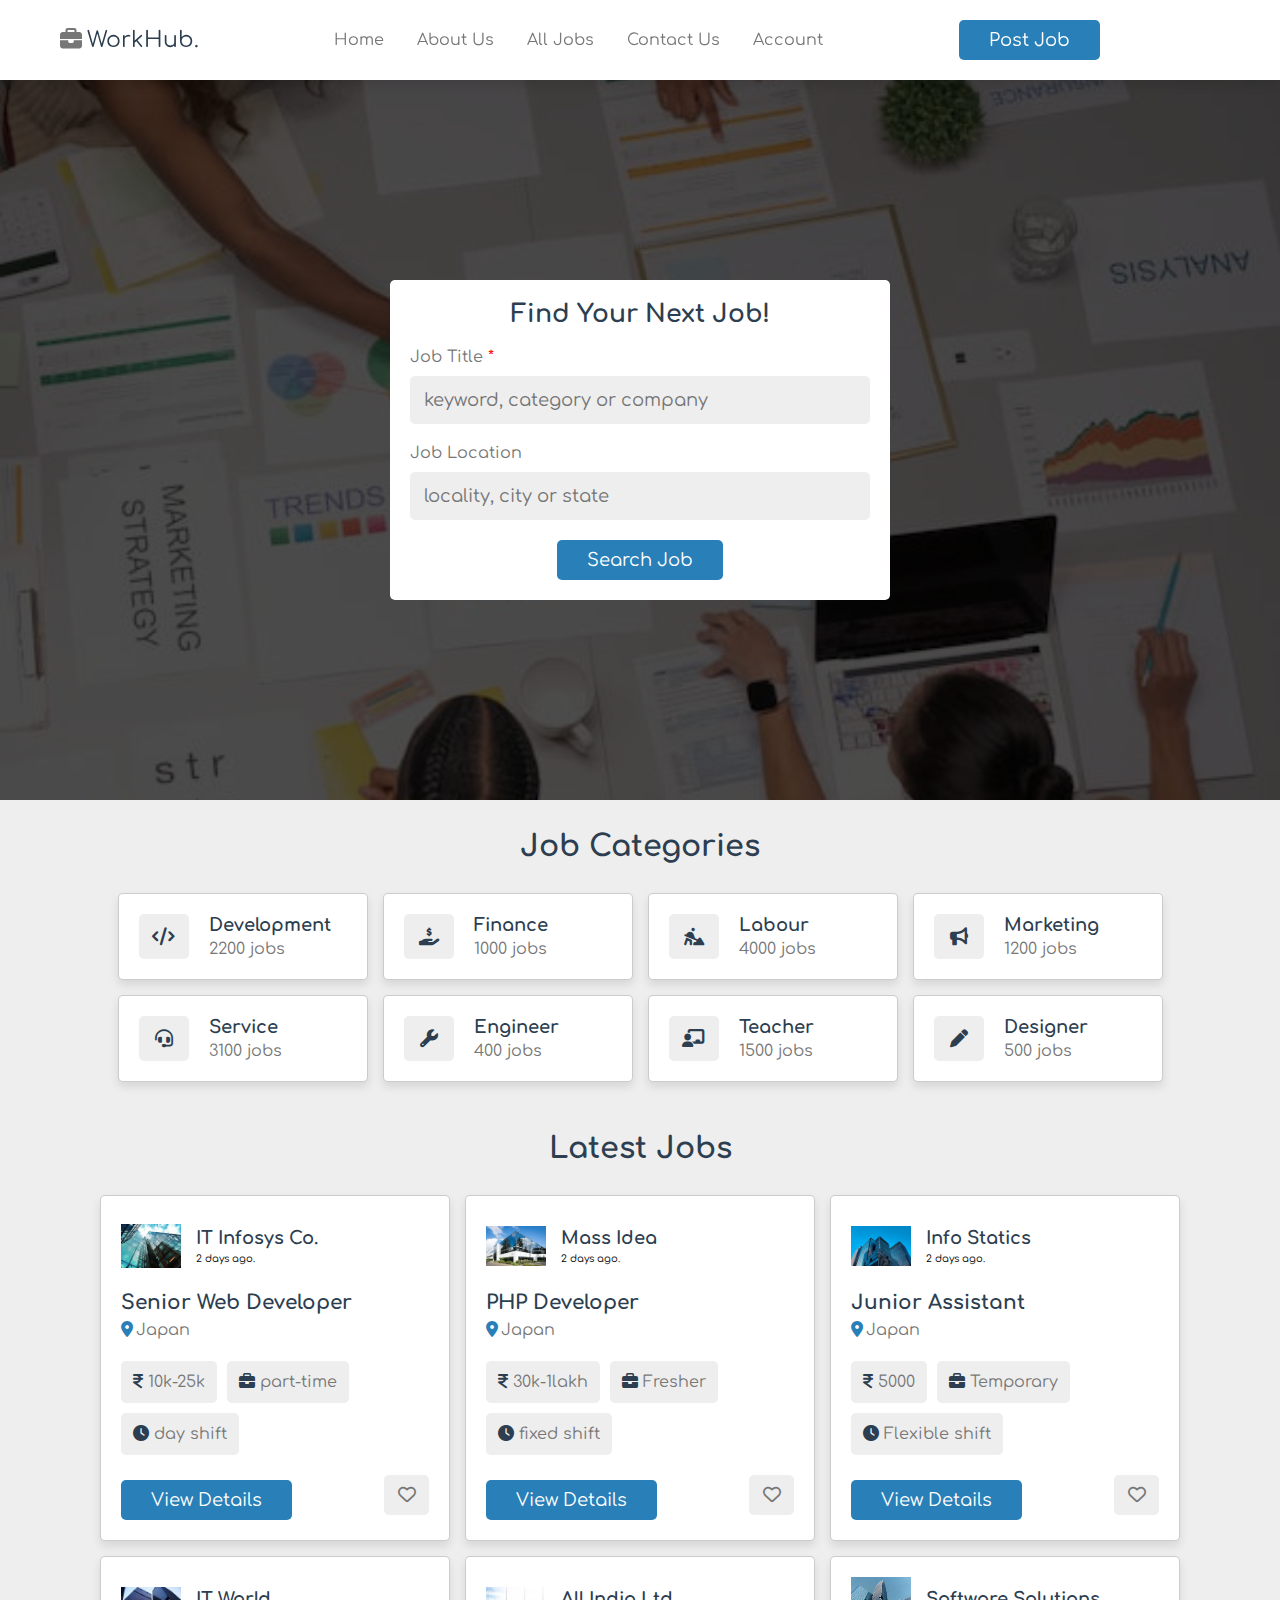
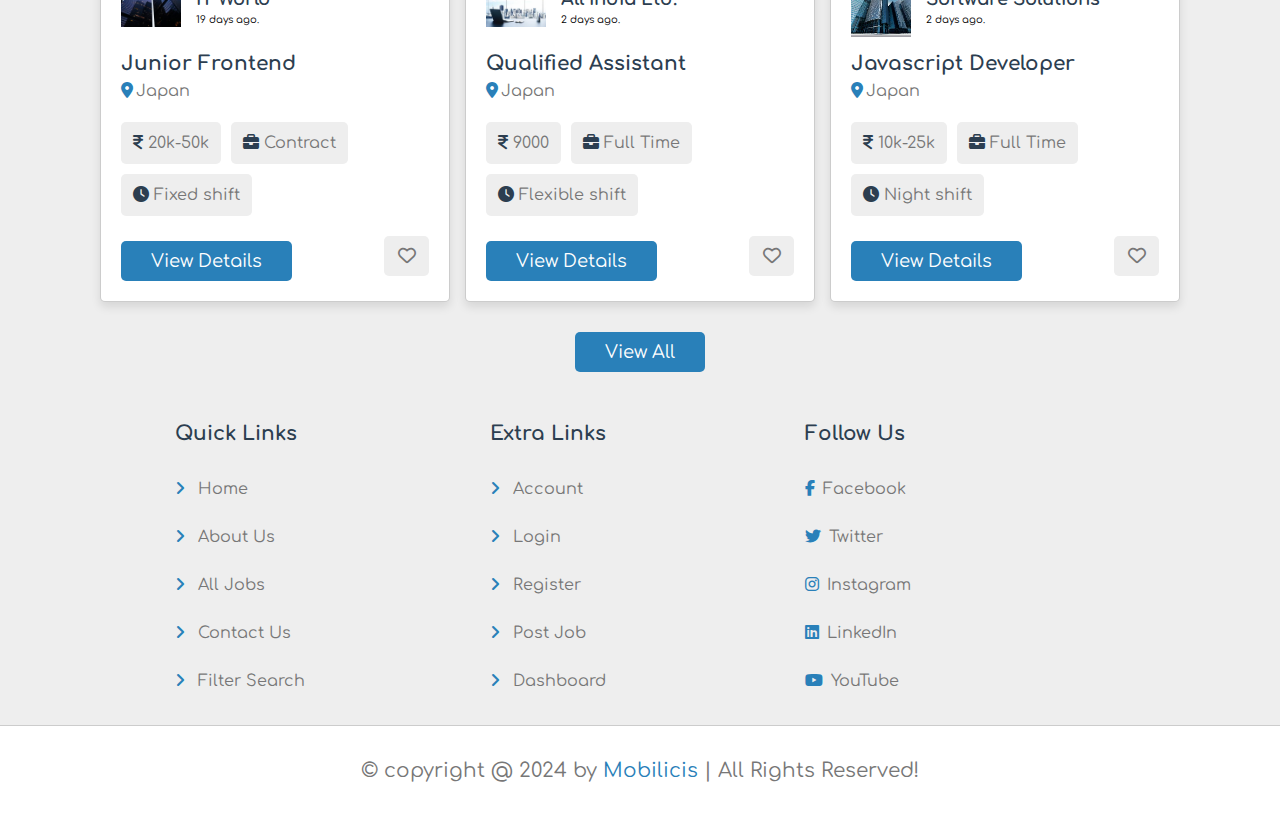
<file: index.html>
<!DOCTYPE html>
<html lang="en">
    <head>
        <meta charset="utf-8">
        <meta http-equiv="X-UA-Compatible" content="IE-edge">
        <meta name="viewport" content="width=device-width, initial-scale=1.0">
        <title>Work Opportunities in Japan-Home</title>

        <!--CSS file link-->
        <link rel="stylesheet" href="css/style.css">
    </head>
    <body>
<!--header section start-->
<header class="header">
<section class="flex">
    <div id="menu-btn" class="fas fa-bars-staggered"></div>
    <a href="home.html" class="logo"><i class="fas fa-briefcase"></i>WorkHub.</a>
    <nav class="navbar">
        <a href="index.html">Home</a>
        <a href="about.html">About Us</a>
        <a href="jobs.html">All Jobs</a>
        <a href="contact.html">Contact Us</a>
        <a href="login.html">Account</a>
    </nav>
    <a href="#" class="btn" style="margin-top:0;">Post Job</a>

    <div id="google_translate_element"></div>
        
</div>
</section>



</header>
<!--header section end-->

<!--Main Section start-->
<div class="main-container">
<section class="main">
    <form action="" method="post">
        <h3>Find Your Next Job!</h3>
        <p>Job Title<span> *</span></p> 
        <input type="text" name="title" placeholder="keyword, category or company" maxlength="20" class="input" required>
        <p>Job Location</p> 
        <input type="text" name="location" placeholder="locality, city or state" maxlength="20" class="input" required>
        <input type="submit" value="Search Job" name="search" class="btn">
    </form>

</section>
</div>


<!--Main section end-->
<!--Category Section start-->
<section class="category">
  <h1 class="heading">Job Categories</h1>  
  <div class="box-container">

      <a href="#" class="box">
          <i class="fas fa-code"></i>
          <div>
              <h3>Development</h3>
              <span>2200 jobs</span>
          </div>
      </a>
      

      <a href="#" class="box">
        <i class="fas fa-hand-holding-dollar"></i>
        <div>
            <h3>Finance</h3>
            <span>1000 jobs</span>
        </div>
    </a>

    <a href="#" class="box">
        <i class="fas fa-person-digging"></i>
        <div>
            <h3>Labour</h3>
            <span>4000 jobs</span>
        </div>
    </a>

    <a href="#" class="box">
        <i class="fas fa-bullhorn"></i>
        <div>
            <h3>Marketing</h3>
            <span>1200 jobs</span>
        </div>
    </a>

    <a href="#" class="box">
        <i class="fas fa-headset"></i>
        <div>
            <h3>Service</h3>
            <span>3100 jobs</span>
        </div>
    </a>

    <a href="#" class="box">
        <i class="fas fa-wrench"></i>
        <div>
            <h3>Engineer</h3>
            <span>400 jobs</span>
        </div>
    </a>

    <a href="#" class="box">
        <i class="fas fa-chalkboard-user"></i>
        <div>
            <h3>Teacher</h3>
            <span>1500 jobs</span>
        </div>
    </a>

    <a href="#" class="box">
        <i class="fas fa-pen"></i>
        <div>
            <h3>Designer</h3>
            <span>500 jobs</span>
        </div>
    </a>
      </div>
      </section>
<!--Category Section end-->

<!--Job Section start-->
<section class="jobs-container">
    <h1 class="heading">Latest Jobs</h1>
    <div class="box-container">
        <div class="box">
            <div class="company">
                <img src="images/1.jpg" alt="">
                <div>
                    <h3>IT Infosys co.</h3>
                    <span>2 days ago.</span>
                </div>
            </div>
            <h3 class="job-title">Senior Web Developer</h3>
            <p class="location"><i class="fas fa-map-marker-alt"></i><span>Japan</span></p>
            <div class="tags">
                <p><i class="fas fa-indian-rupee-sign"></i><span>10k-25k</span></p>
                <p><i class="fas fa-briefcase"></i><span>part-time</span></p>
                <p><i class="fas fa-clock"></i><span>day shift</span></p>
            </div>
            <div class="flex-btn">
            <a href="view_job.html" class="btn">View Details</a>
            <button type="submit" class="far fa-heart" name="save"></button>
            </div>
        </div>

        <div class="box">
            <div class="company">
                <img src="images/2.jpg" alt="">
                <div>
                    <h3>Mass Idea</h3>
                    <span>2 days ago.</span>
                </div>
            </div>
            <h3 class="job-title">PHP Developer</h3>
            <p class="location"><i class="fas fa-map-marker-alt"></i><span>Japan</span></p>
            <div class="tags">
                <p><i class="fas fa-indian-rupee-sign"></i><span>30k-1lakh</span></p>
                <p><i class="fas fa-briefcase"></i><span>Fresher</span></p>
                <p><i class="fas fa-clock"></i><span>fixed shift</span></p>
            </div>
            <div class="flex-btn">
            <a href="view_job.html" class="btn">View Details</a>
            <button type="submit" class="far fa-heart" name="save"></button>
            </div>
        </div>

        <div class="box">
            <div class="company">
                <img src="images/3.jpg" alt="">
                <div>
                    <h3>Info statics</h3>
                    <span>2 days ago.</span>
                </div>
            </div>
            <h3 class="job-title">Junior Assistant</h3>
            <p class="location"><i class="fas fa-map-marker-alt"></i><span>Japan</span></p>
            <div class="tags">
                <p><i class="fas fa-indian-rupee-sign"></i><span>5000</span></p>
                <p><i class="fas fa-briefcase"></i><span>Temporary</span></p>
                <p><i class="fas fa-clock"></i><span>Flexible shift</span></p>
            </div>
            <div class="flex-btn">
            <a href="view_job.html" class="btn">View Details</a>
            <button type="submit" class="far fa-heart" name="save"></button>
            </div>
        </div>

        <div class="box">
            <div class="company">
                <img src="images/4.jpg" alt="">
                <div>
                    <h3>IT World</h3>
                    <span>19 days ago.</span>
                </div>
            </div>
            <h3 class="job-title">Junior Frontend</h3>
            <p class="location"><i class="fas fa-map-marker-alt"></i><span>Japan</span></p>
            <div class="tags">
                <p><i class="fas fa-indian-rupee-sign"></i><span>20k-50k</span></p>
                <p><i class="fas fa-briefcase"></i><span>Contract</span></p>
                <p><i class="fas fa-clock"></i><span>Fixed shift</span></p>
            </div>
            <div class="flex-btn">
            <a href="view_job.html" class="btn">View Details</a>
            <button type="submit" class="far fa-heart" name="save"></button>
            </div>
        </div>

        <div class="box">
            <div class="company">
                <img src="images/5.jpg" alt="">
                <div>
                    <h3>All India ltd.</h3>
                    <span>2 days ago.</span>
                </div>
            </div>
            <h3 class="job-title">Qualified Assistant</h3>
            <p class="location"><i class="fas fa-map-marker-alt"></i><span>Japan</span></p>
            <div class="tags">
                <p><i class="fas fa-indian-rupee-sign"></i><span>9000</span></p>
                <p><i class="fas fa-briefcase"></i><span>Full Time</span></p>
                <p><i class="fas fa-clock"></i><span>Flexible shift</span></p>
            </div>
            <div class="flex-btn">
            <a href="view_job.html" class="btn">View Details</a>
            <button type="submit" class="far fa-heart" name="save"></button>
            </div>
        </div>

        <div class="box">
            <div class="company">
                <img src="images/6.jpg" alt="">
                <div>
                    <h3>Software Solutions</h3>
                    <span>2 days ago.</span>
                </div>
            </div>
            <h3 class="job-title">Javascript Developer</h3>
            <p class="location"><i class="fas fa-map-marker-alt"></i><span>Japan</span></p>
            <div class="tags">
                <p><i class="fas fa-indian-rupee-sign"></i><span>10k-25k</span></p>
                <p><i class="fas fa-briefcase"></i><span>Full Time</span></p>
                <p><i class="fas fa-clock"></i><span>Night shift</span></p>
            </div>
            <div class="flex-btn">
            <a href="view_job.html" class="btn">View Details</a>
            <button type="submit" class="far fa-heart" name="save"></button>
            </div>
        </div>

       
    </div>
    <div style="text-align: center;margin-top: 2rem;">
        <a href="jobs.html" class="btn">View All</a>
    
    </div>
</section>
<!--Job Section end-->

<!--Footer section start-->
<footer class="footer">
<section class="grid">
    <div class="box">
        <h3>Quick Links</h3>
        <a href="index.html"><i class="fas fa-angle-right"></i> Home</a>
        <a href="about.html"><i class="fas fa-angle-right"></i> About Us</a>
        <a href="job.html"><i class="fas fa-angle-right"></i> All Jobs</a>
        <a href="contact.html"><i class="fas fa-angle-right"></i> Contact Us</a>
        <a href="#"><i class="fas fa-angle-right"></i> Filter Search</a>
    </div>

    <div class="box">
        <h3>Extra Links</h3>
        <a href="#"><i class="fas fa-angle-right"></i> Account</a>
        <a href="login.html"><i class="fas fa-angle-right"></i> Login</a>
        <a href="register.html"><i class="fas fa-angle-right"></i> Register</a>
        <a href="#"><i class="fas fa-angle-right"></i> Post Job</a>
        <a href="#"><i class="fas fa-angle-right"></i> Dashboard</a>
    </div>

    <div class="box">
        <h3>Follow Us</h3>
        <a href="#"><i class="fab fa-facebook-f"></i>Facebook</a>
        <a href="#"><i class="fab fa-twitter"></i>Twitter</a>
        <a href="#"><i class="fab fa-instagram"></i>Instagram</a>
        <a href="#"><i class="fab fa-linkedin"></i>LinkedIn</a>
        <a href="#"><i class="fab fa-youtube"></i>YouTube</a>
    </div>
</section>
<div class="credit">&copy; copyright @ 2024 by <span>Mobilicis </span>| All Rights Reserved!</div>
</footer>
<!--Footer section end-->


  <!--JS file link-->
<script src="js/script.js"></script>

<script>
    let dropdown_items = document.querySelectorAll('.job-filter form .dropdown-container .dropdown .lists .items');
    dropdown_items.forEach(items => {
        items.onclick = () => {
            items_parent = items.parentElement.parentElement;
            let output = items_parent.querySelector('.output');
            output.value = items.innerText;
        }

    });
</script>

<script type="text/javascript">
    function googleTranslateElementInit() {
      new google.translate.TranslateElement({pageLanguage: 'en'}, 'google_translate_element');
    }
    </script>
    
    <script type="text/javascript" src="//translate.google.com/translate_a/element.js?cb=googleTranslateElementInit"></script>


    </body>
</html>
</file>
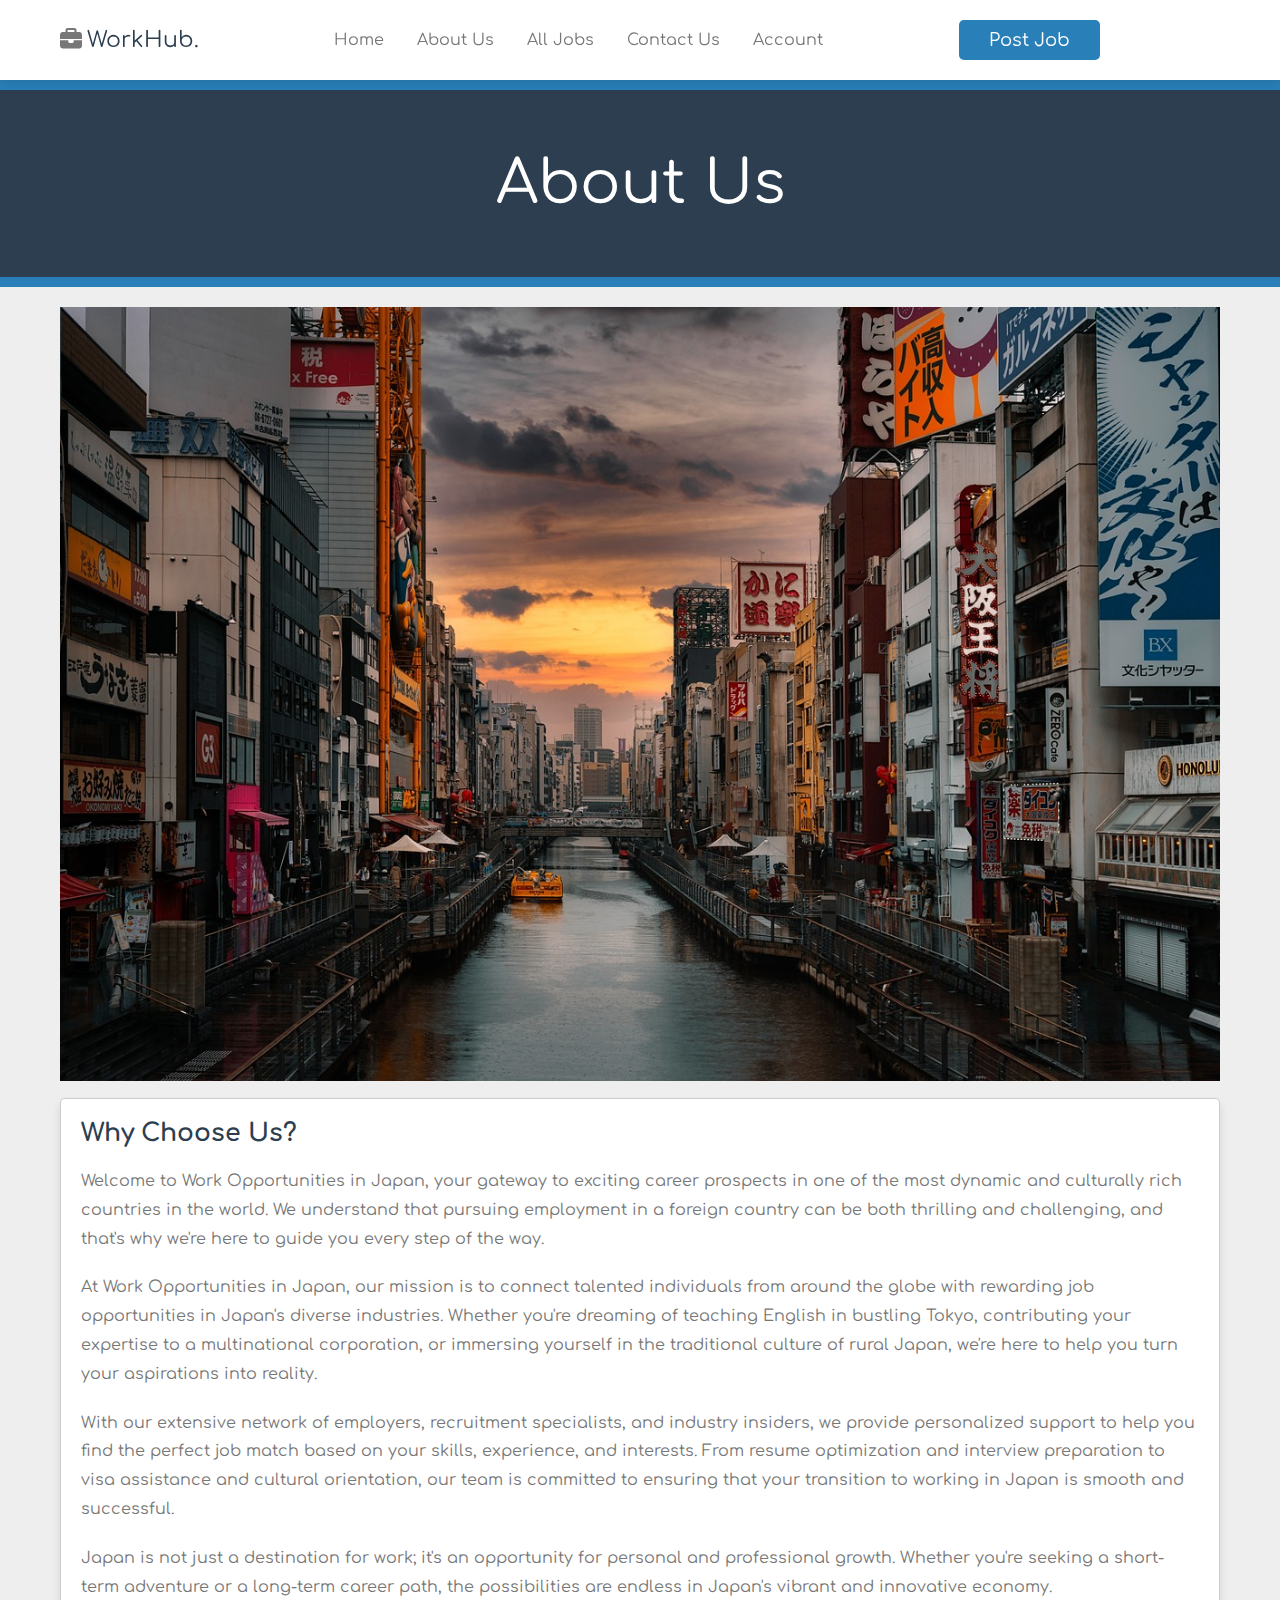
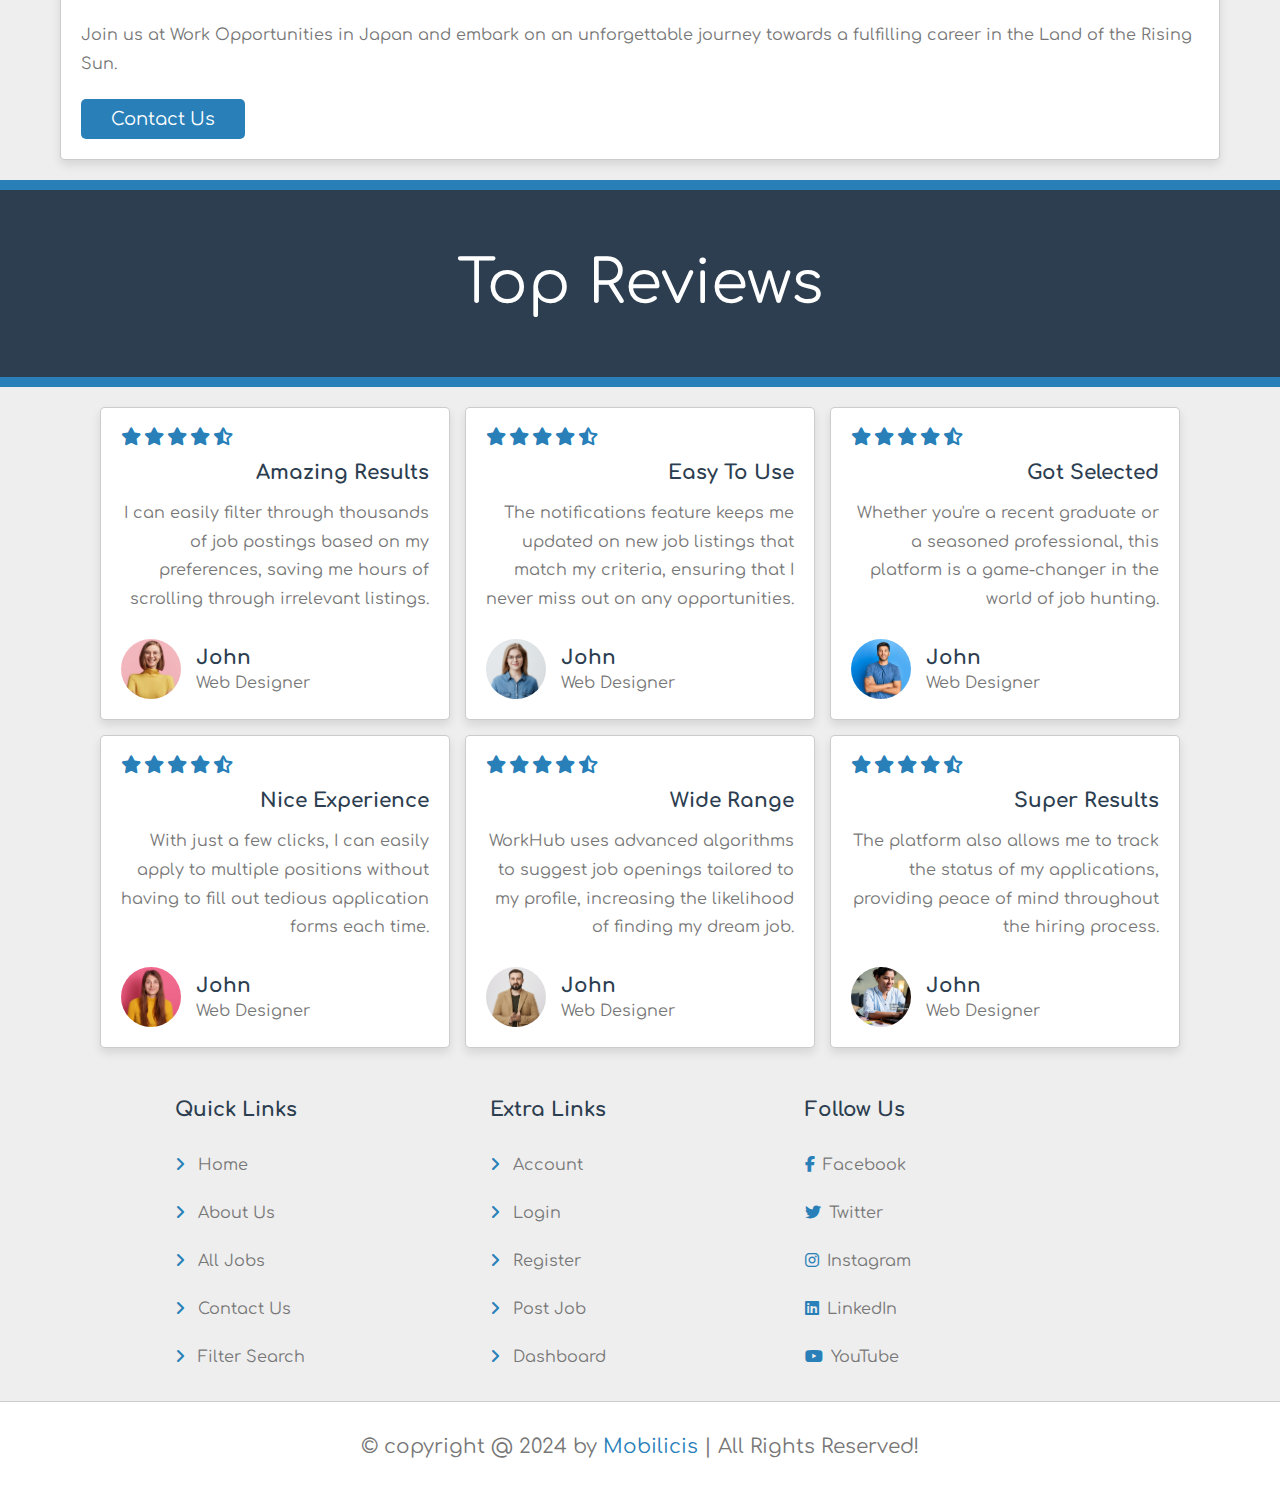
<file: about.html>
<!DOCTYPE html>
<html lang="en">
    <head>
        <meta charset="utf-8">
        <meta http-equiv="X-UA-Compatible" content="IE-edge">
        <meta name="viewport" content="width=device-width, initial-scale=1.0">
        <title>Work Opportunities in Japan-About Us</title>

        <!--CSS file link-->
        <link rel="stylesheet" href="css/style.css">
    </head>
    <body>
<!--header section start-->
<header class="header">
<section class="flex">
    <div id="menu-btn" class="fas fa-bars-staggered"></div>
    <a href="home.html" class="logo"><i class="fas fa-briefcase"></i>WorkHub.</a>
    <nav class="navbar">
        <a href="index.html">Home</a>
        <a href="about.html">About Us</a>
        <a href="jobs.html">All Jobs</a>
        <a href="contact.html">Contact Us</a>
        <a href="login.html">Account</a>
    </nav>
    <a href="#" class="btn" style="margin-top:0px">Post Job</a>
    <div id="google_translate_element"></div>
</section>



</header>
<!--header section end-->

<!--About Us section start-->
<div class="section-title">About Us</div>
<section class="about">
    <img src="images/japan.jpg" alt="About Us">
    <div class="box">
        <h3>Why Choose Us?</h3>
        <p>Welcome to Work Opportunities in Japan, your gateway to exciting career prospects in one of the most dynamic and culturally rich countries in the world. We understand that pursuing employment in a foreign country can be both thrilling and challenging, and that's why we're here to guide you every step of the way.</p>

            <p>At Work Opportunities in Japan, our mission is to connect talented individuals from around the globe with rewarding job opportunities in Japan's diverse industries. Whether you're dreaming of teaching English in bustling Tokyo, contributing your expertise to a multinational corporation, or immersing yourself in the traditional culture of rural Japan, we're here to help you turn your aspirations into reality.</p>
            
            <p>With our extensive network of employers, recruitment specialists, and industry insiders, we provide personalized support to help you find the perfect job match based on your skills, experience, and interests. From resume optimization and interview preparation to visa assistance and cultural orientation, our team is committed to ensuring that your transition to working in Japan is smooth and successful.</p>
            
            <p>Japan is not just a destination for work; it's an opportunity for personal and professional growth. Whether you're seeking a short-term adventure or a long-term career path, the possibilities are endless in Japan's vibrant and innovative economy.</p>
            
            <p>Join us at Work Opportunities in Japan and embark on an unforgettable journey towards a fulfilling career in the Land of the Rising Sun.</p>
            <a href="contact_us.html" class="btn">Contact Us</a>

    </div>
</section>

<!--About Us section end-->

<!--Reviews Section start-->
<div class="section-title">Top Reviews</div>
<section class="reviews">
   <div class="box-container">
       <div class="box">
           <div class="stars">
               <i class="fas fa-star"></i>
               <i class="fas fa-star"></i>
               <i class="fas fa-star"></i>
               <i class="fas fa-star"></i>
               <i class="fas fa-star-half-alt"></i>
           </div>
           <h3 class="title">Amazing Results</h3>
           <p>I can easily filter through thousands of job postings based on my preferences, saving me hours of scrolling through irrelevant listings.</p>
           <div class="user">
               <img src="images/user1.jpg" alt="user">
               <div>
               <h3>John</h3>
               <span>Web Designer</span>
            </div>
           </div>
       </div>

       <div class="box">
        <div class="stars">
            <i class="fas fa-star"></i>
            <i class="fas fa-star"></i>
            <i class="fas fa-star"></i>
            <i class="fas fa-star"></i>
            <i class="fas fa-star-half-alt"></i>
        </div>
        <h3 class="title">Easy To Use</h3>
        <p>The notifications feature keeps me updated on new job listings that match my criteria, ensuring that I never miss out on any opportunities.</p>
        <div class="user">
            <img src="images/user2.jpg" alt="user">
            <div>
            <h3>John</h3>
            <span>Web Designer</span>
         </div>
        </div>
    </div>

    <div class="box">
        <div class="stars">
            <i class="fas fa-star"></i>
            <i class="fas fa-star"></i>
            <i class="fas fa-star"></i>
            <i class="fas fa-star"></i>
            <i class="fas fa-star-half-alt"></i>
        </div>
        <h3 class="title">Got Selected</h3>
        <p>Whether you're a recent graduate or a seasoned professional, this platform is a game-changer in the world of job hunting.</p>
        <div class="user">
            <img src="images/user3.jpg" alt="user">
            <div>
            <h3>John</h3>
            <span>Web Designer</span>
         </div>
        </div>
    </div>

    <div class="box">
        <div class="stars">
            <i class="fas fa-star"></i>
            <i class="fas fa-star"></i>
            <i class="fas fa-star"></i>
            <i class="fas fa-star"></i>
            <i class="fas fa-star-half-alt"></i>
        </div>
        <h3 class="title">Nice Experience</h3>
        <p>With just a few clicks, I can easily apply to multiple positions without having to fill out tedious application forms each time.</p>
        <div class="user">
            <img src="images/user4.jpg" alt="user">
            <div>
            <h3>John</h3>
            <span>Web Designer</span>
         </div>
        </div>
    </div>

    <div class="box">
        <div class="stars">
            <i class="fas fa-star"></i>
            <i class="fas fa-star"></i>
            <i class="fas fa-star"></i>
            <i class="fas fa-star"></i>
            <i class="fas fa-star-half-alt"></i>
        </div>
        <h3 class="title">Wide Range</h3>
        <p>WorkHub uses advanced algorithms to suggest job openings tailored to my profile, increasing the likelihood of finding my dream job.</p>
        <div class="user">
            <img src="images/user5.jpg" alt="user">
            <div>
            <h3>John</h3>
            <span>Web Designer</span>
         </div>
        </div>
    </div>

    <div class="box">
        <div class="stars">
            <i class="fas fa-star"></i>
            <i class="fas fa-star"></i>
            <i class="fas fa-star"></i>
            <i class="fas fa-star"></i>
            <i class="fas fa-star-half-alt"></i>
        </div>
        <h3 class="title">Super Results</h3>
        <p>The platform also allows me to track the status of my applications, providing peace of mind throughout the hiring process.</p>
        <div class="user">
            <img src="images/user6.jpg" alt="user">
            <div>
            <h3>John</h3>
            <span>Web Designer</span>
         </div>
        </div>
    </div>
   </div>
</section>
<!--Reviews Section end-->










<!--Footer section start-->
<footer class="footer">
<section class="grid">
    <div class="box">
        <h3>Quick Links</h3>
        <a href="index.html"><i class="fas fa-angle-right"></i> Home</a>
        <a href="about.html"><i class="fas fa-angle-right"></i> About Us</a>
        <a href="jobs.html"><i class="fas fa-angle-right"></i> All Jobs</a>
        <a href="contact.html"><i class="fas fa-angle-right"></i> Contact Us</a>
        <a href="#"><i class="fas fa-angle-right"></i> Filter Search</a>
    </div>

    <div class="box">
        <h3>Extra Links</h3>
        <a href="#"><i class="fas fa-angle-right"></i> Account</a>
        <a href="login.html"><i class="fas fa-angle-right"></i> Login</a>
        <a href="register.html"><i class="fas fa-angle-right"></i> Register</a>
        <a href="#"><i class="fas fa-angle-right"></i> Post Job</a>
        <a href="#"><i class="fas fa-angle-right"></i> Dashboard</a>
    </div>

    <div class="box">
        <h3>Follow Us</h3>
        <a href="#"><i class="fab fa-facebook-f"></i>Facebook</a>
        <a href="#"><i class="fab fa-twitter"></i>Twitter</a>
        <a href="#"><i class="fab fa-instagram"></i>Instagram</a>
        <a href="#"><i class="fab fa-linkedin"></i>LinkedIn</a>
        <a href="#"><i class="fab fa-youtube"></i>YouTube</a>
    </div>
</section>
<div class="credit">&copy; copyright @ 2024 by <span>Mobilicis </span>| All Rights Reserved!</div>
</footer>
<!--Footer section end-->


  <!--JS file link-->
<script src="js/script.js"></script>

<script type="text/javascript">
    function googleTranslateElementInit() {
      new google.translate.TranslateElement({pageLanguage: 'en'}, 'google_translate_element');
    }
    </script>
    
    <script type="text/javascript" src="//translate.google.com/translate_a/element.js?cb=googleTranslateElementInit"></script>

    </body>
</html>
</file>
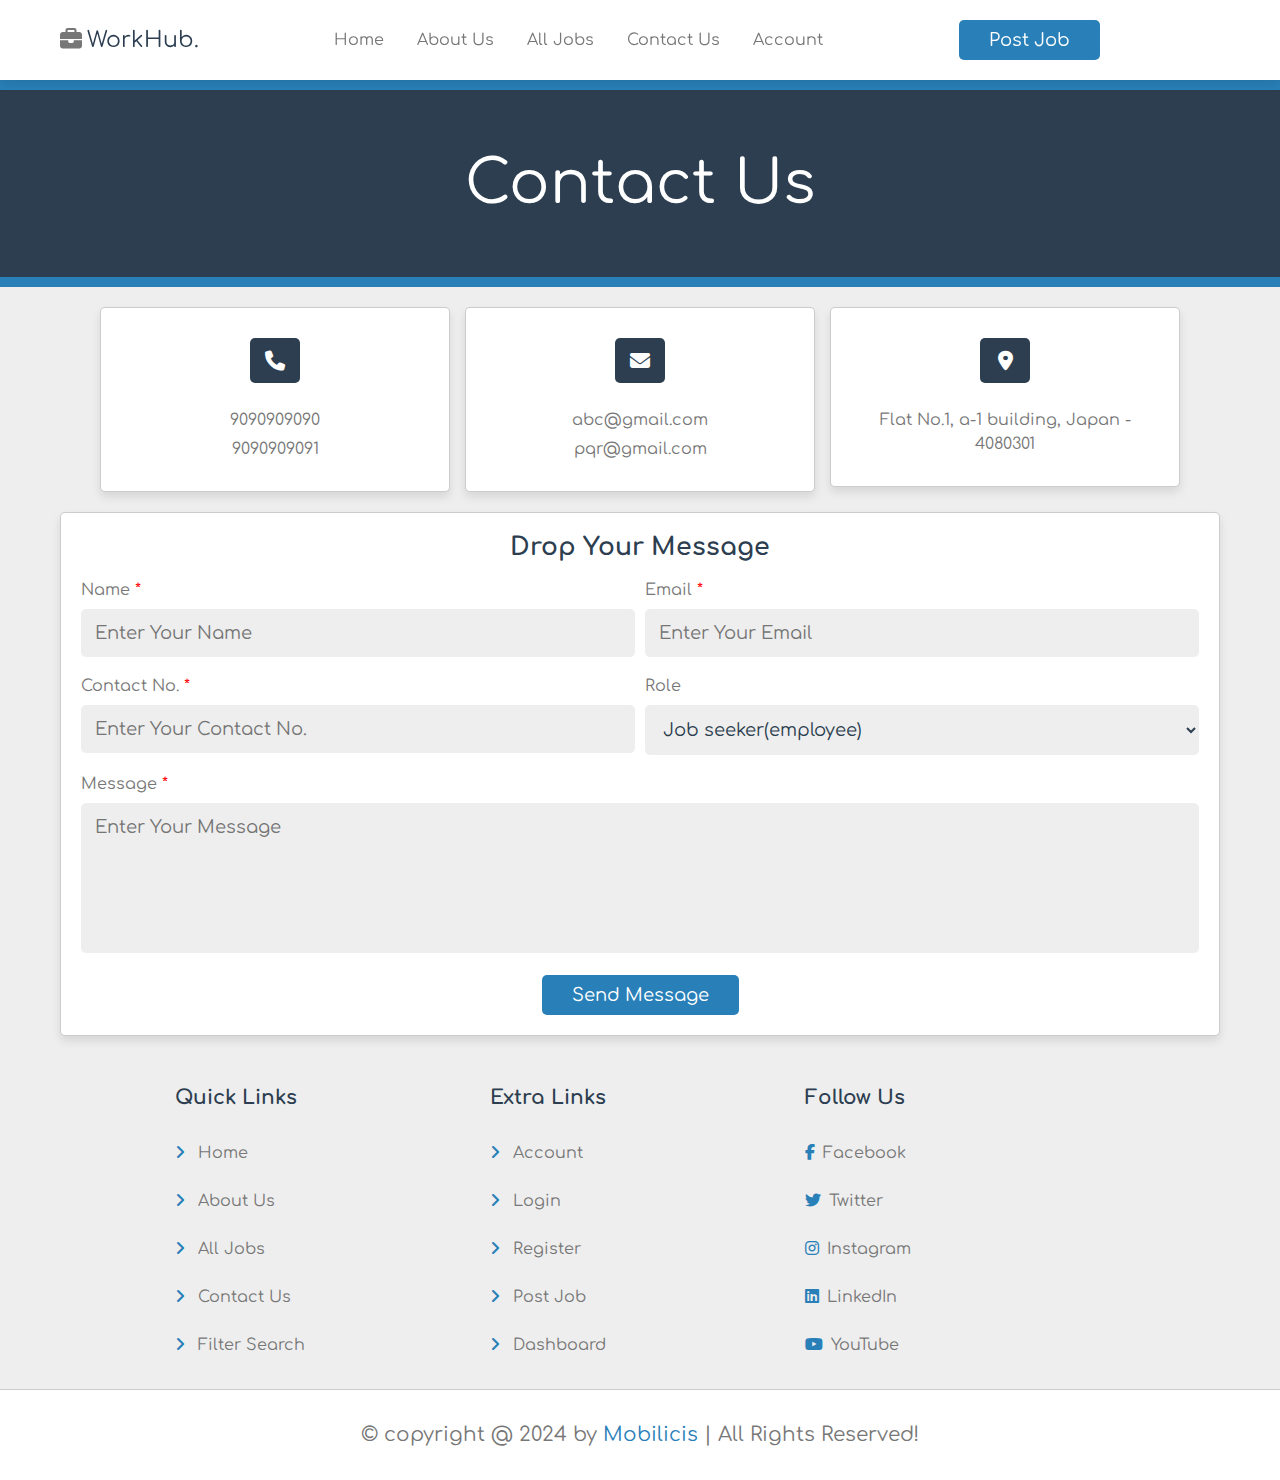
<file: contact.html>
<!DOCTYPE html>
<html lang="en">
    <head>
        <meta charset="utf-8">
        <meta http-equiv="X-UA-Compatible" content="IE-edge">
        <meta name="viewport" content="width=device-width, initial-scale=1.0">
        <title>Work Opportunities in Japan-Contact Us</title>

        <!--CSS file link-->
        <link rel="stylesheet" href="css/style.css">
    </head>
    <body>
<!--header section start-->
<header class="header">
<section class="flex">
    <div id="menu-btn" class="fas fa-bars-staggered"></div>
    <a href="home.html" class="logo"><i class="fas fa-briefcase"></i>WorkHub.</a>
    <nav class="navbar">
        <a href="index.html">Home</a>
        <a href="about.html">About Us</a>
        <a href="jobs.html">All Jobs</a>
        <a href="contact.html">Contact Us</a>
        <a href="login.html">Account</a>
    </nav>
    <a href="#" class="btn" style="margin-top:0px">Post Job</a>
    <div id="google_translate_element"></div>
</section>



</header>
<!--header section end-->

<!--Contact Us Section start-->
<div class="section-title">Contact Us</div>
<section class="contact">
<div class="box-container">
    <div class="box">
        <i class="fas fa-phone"></i>
        <a href="tel:9090909090">9090909090</a>
        <a href="tel:9090909091">9090909091</a>
    </div>

    <div class="box">
        <i class="fas fa-envelope"></i>
        <a href="mailto:abc@gmail.com">abc@gmail.com</a>
        <a href="mailto:pqr@gmail.com">pqr@gmail.com</a>
    </div>


    <div class="box">
        <i class="fas fa-map-marker-alt"></i>
        <a href="#">Flat No.1, a-1 building, Japan - 4080301</a>
    </div>
 
</div>

<form action="" method="post">
    <h3>Drop Your Message</h3>
    <div class="flex">
        <div class="box">
            <p>Name <span> *</span></p>
            <input type="text" class="input" name="name" maxlength="20" placeholder="Enter Your Name" required>
        </div>

        <div class="box">
            <p>Email <span> *</span></p>
            <input type="email" class="input" name="email" maxlength="50" placeholder="Enter Your Email" required>
        </div>

        <div class="box">
            <p>Contact No. <span> *</span></p>
            <input type="number" class="input" name="contact_no" min="0" max="9999999999" maxlength="20" placeholder="Enter Your Contact No." required>
        </div>

        <div class="box">
            <p>Role</p>
            <select name="role" class="input" required>
                <option value="employee">Job seeker(employee)</option>
                <option value="employeer">Job provider(employeer)</option>
            </select>
        </div>
    </div>
    <p>Message <span> *</span></p>
    <textarea name="message" class="input" cols="30" rows="10" maxlength="1000" placeholder="Enter Your Message" cols="30" rows="10" required></textarea>
    <input type="submit" value="Send Message" name="send" class="btn">
</form>
</section>
<!--Contact Us Section end-->


<!--Footer section start-->
<footer class="footer">
<section class="grid">
    <div class="box">
        <h3>Quick Links</h3>
        <a href="index.html"><i class="fas fa-angle-right"></i> Home</a>
        <a href="about.html"><i class="fas fa-angle-right"></i> About Us</a>
        <a href="jobs.html"><i class="fas fa-angle-right"></i> All Jobs</a>
        <a href="contact.html"><i class="fas fa-angle-right"></i> Contact Us</a>
        <a href="#"><i class="fas fa-angle-right"></i> Filter Search</a>
    </div>

    <div class="box">
        <h3>Extra Links</h3>
        <a href="#"><i class="fas fa-angle-right"></i> Account</a>
        <a href="login.html"><i class="fas fa-angle-right"></i> Login</a>
        <a href="register.html"><i class="fas fa-angle-right"></i> Register</a>
        <a href="#"><i class="fas fa-angle-right"></i> Post Job</a>
        <a href="#"><i class="fas fa-angle-right"></i> Dashboard</a>
    </div>

    <div class="box">
        <h3>Follow Us</h3>
        <a href="#"><i class="fab fa-facebook-f"></i>Facebook</a>
        <a href="#"><i class="fab fa-twitter"></i>Twitter</a>
        <a href="#"><i class="fab fa-instagram"></i>Instagram</a>
        <a href="#"><i class="fab fa-linkedin"></i>LinkedIn</a>
        <a href="#"><i class="fab fa-youtube"></i>YouTube</a>
    </div>
</section>
<div class="credit">&copy; copyright @ 2024 by <span>Mobilicis </span>| All Rights Reserved!</div>
</footer>
<!--Footer section end-->


  <!--JS file link-->
<script src="js/script.js"></script>
<script type="text/javascript">
    function googleTranslateElementInit() {
      new google.translate.TranslateElement({pageLanguage: 'en'}, 'google_translate_element');
    }
    </script>
    
    <script type="text/javascript" src="//translate.google.com/translate_a/element.js?cb=googleTranslateElementInit"></script>

    </body>
</html>
</file>
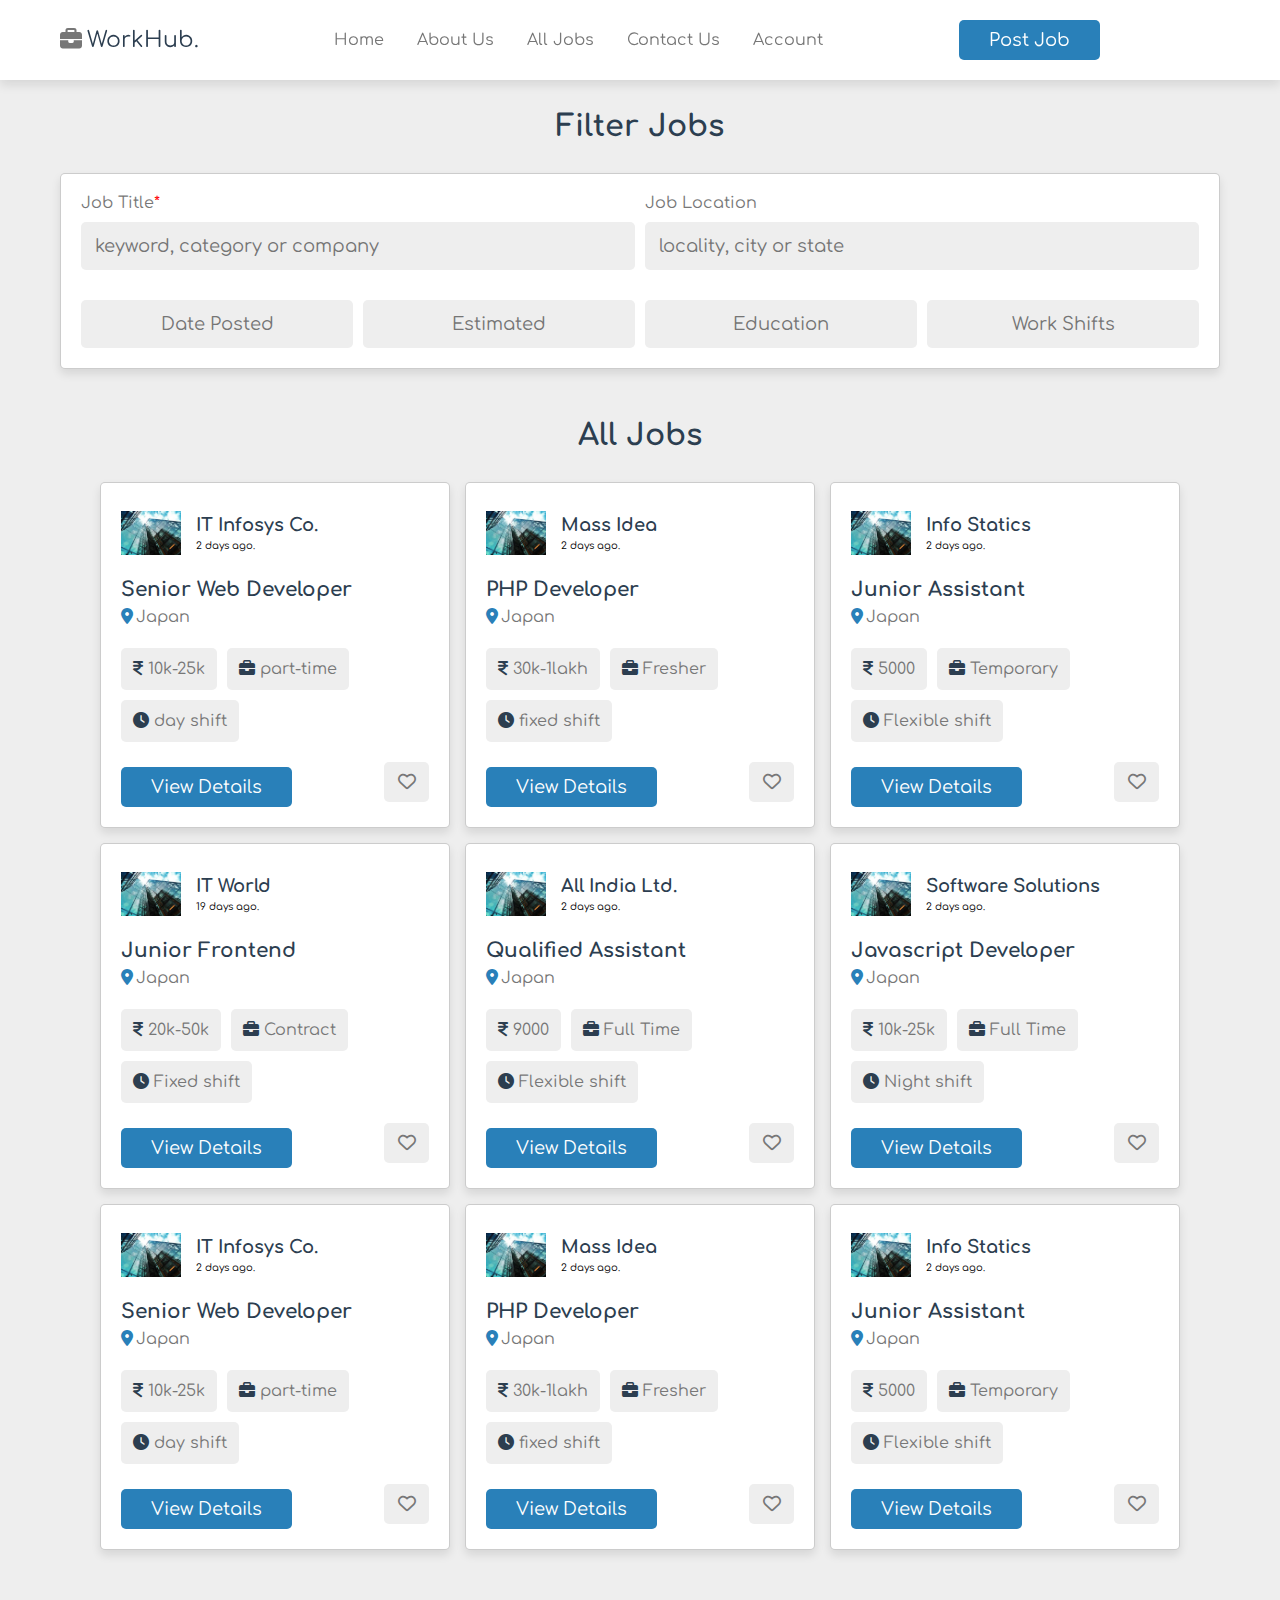
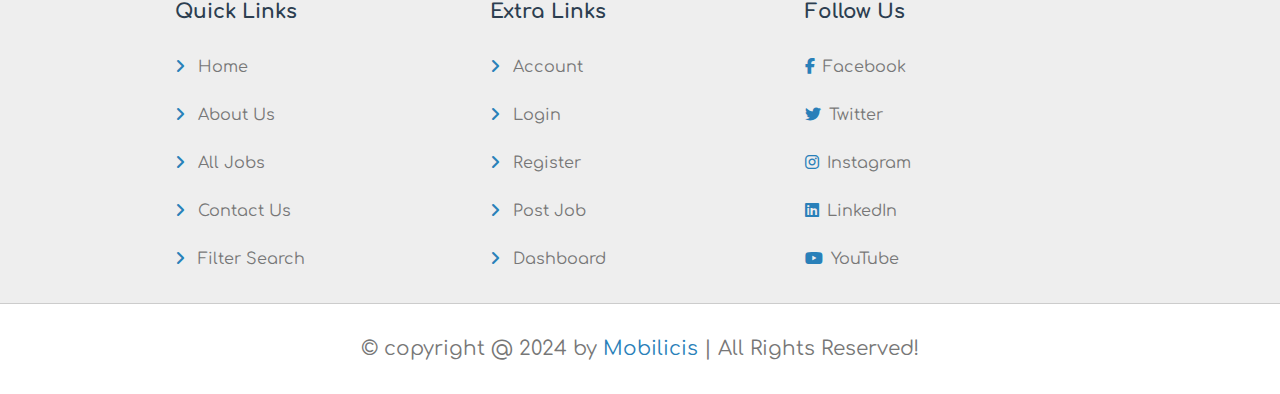
<file: jobs.html>
<!DOCTYPE html>
<html lang="en">
    <head>
        <meta charset="utf-8">
        <meta http-equiv="X-UA-Compatible" content="IE-edge">
        <meta name="viewport" content="width=device-width, initial-scale=1.0">
        <title>Work Opportunities in Japan-All Jobs</title>

        <!--CSS file link-->
        <link rel="stylesheet" href="css/style.css">
    </head>
    <body>
<!--header section start-->
<header class="header">
<section class="flex">
    <div id="menu-btn" class="fas fa-bars-staggered"></div>
    <a href="home.html" class="logo"><i class="fas fa-briefcase"></i>WorkHub.</a>
    <nav class="navbar">
        <a href="index.html">Home</a>
        <a href="about.html">About Us</a>
        <a href="jobs.html">All Jobs</a>
        <a href="contact.html">Contact Us</a>
        <a href="login.html">Account</a>
    </nav>
    <a href="#" class="btn" style="margin-top:0px">Post Job</a>
    <div id="google_translate_element"></div>
</section>



</header>
<!--header section end-->

<!--Job Filter Section start-->
<section class="job-filter">
    <h1 class="heading">Filter Jobs</h1>
    <form action="" method="">
        <div class="flex">
            <div class="box">
            <p>Job Title<span>*</span></p>
            <input type="text" name="title" placeholder="keyword, category or company" maxlength="20" class="input" required>
        </div>
        <div class="box">
            <p>Job Location</p>
            <input type="text" name="location" placeholder="locality, city or state" maxlength="20" class="input" required>
        </div>
    </div>
    <div class="dropdown-container">
        <div class="dropdown">
            <input type="text" class="output" placeholder="date posted" name="date" maxlength="20" readonly>
            <div class="lists">
                <p class="items">Today</p>
                <p class="items">3 days ago</p>
                <p class="items">7 days ago</p>
                <p class="items">10 days ago</p>
                <p class="items">15 days ago</p>
                <p class="items">30 days ago</p>
            </div>
        </div>

        <div class="dropdown">
            <input type="text" class="output" placeholder="estimated" name="date" maxlength="20" readonly>
            <div class="lists">
                <p class="items">1k or less</p>
                <p class="items">1k - 5k</p>
                <p class="items">5k - 10k</p>
                <p class="items">10k - 20k</p>
                <p class="items">20k - 30k</p>
                <p class="items">30k - 40k</p>
                <p class="items">40k - 50k</p>
                <p class="items">50k - 60k</p>
                <p class="items">60k - 70k</p>
                <p class="items">70k - 80k</p>
                <p class="items">80k - 90k</p>
                <p class="items">90k - 1lakh</p>
            </div>
        </div>

        <div class="dropdown">
            <input type="text" class="output" placeholder="education" name="date" maxlength="20" readonly>
            <div class="lists">
                <p class="items">10th Pass</p>
                <p class="items">12th Pass</p>
                <p class="items">Bachleor's Degree</p>
                <p class="items">Master's Degree</p>
                <p class="items">Diploma</p>
            </div>
        </div>

        <div class="dropdown">
            <input type="text" class="output" placeholder="work shifts" name="date" maxlength="20" readonly>
            <div class="lists">
                <p class="items">Day Shift</p>
                <p class="items">Night Shift</p>
                <p class="items">Flexible Shift</p>
                <p class="items">Fixed Shift</p>
                <p class="items">Diploma</p>
            </div>
        </div>
    </div>

    </form>
</section>
<!--Job Filter Section start-->

<!--All Jobs Section start-->
<section class="jobs-container">
    <h1 class="heading">All Jobs</h1>
    <div class="box-container">
        <div class="box">
            <div class="company">
                <img src="images/1.jpg" alt="">
                <div>
                    <h3>IT Infosys co.</h3>
                    <span>2 days ago.</span>
                </div>
            </div>
            <h3 class="job-title">Senior Web Developer</h3>
            <p class="location"><i class="fas fa-map-marker-alt"></i><span>Japan</span></p>
            <div class="tags">
                <p><i class="fas fa-indian-rupee-sign"></i><span>10k-25k</span></p>
                <p><i class="fas fa-briefcase"></i><span>part-time</span></p>
                <p><i class="fas fa-clock"></i><span>day shift</span></p>
            </div>
            <div class="flex-btn">
            <a href="view_job.html" class="btn">View Details</a>
            <button type="submit" class="far fa-heart" name="save"></button>
            </div>
        </div>

        <div class="box">
            <div class="company">
                <img src="images/1.jpg" alt="">
                <div>
                    <h3>Mass Idea</h3>
                    <span>2 days ago.</span>
                </div>
            </div>
            <h3 class="job-title">PHP Developer</h3>
            <p class="location"><i class="fas fa-map-marker-alt"></i><span>Japan</span></p>
            <div class="tags">
                <p><i class="fas fa-indian-rupee-sign"></i><span>30k-1lakh</span></p>
                <p><i class="fas fa-briefcase"></i><span>Fresher</span></p>
                <p><i class="fas fa-clock"></i><span>fixed shift</span></p>
            </div>
            <div class="flex-btn">
            <a href="view_job.html" class="btn">View Details</a>
            <button type="submit" class="far fa-heart" name="save"></button>
            </div>
        </div>

        <div class="box">
            <div class="company">
                <img src="images/1.jpg" alt="">
                <div>
                    <h3>Info statics</h3>
                    <span>2 days ago.</span>
                </div>
            </div>
            <h3 class="job-title">Junior Assistant</h3>
            <p class="location"><i class="fas fa-map-marker-alt"></i><span>Japan</span></p>
            <div class="tags">
                <p><i class="fas fa-indian-rupee-sign"></i><span>5000</span></p>
                <p><i class="fas fa-briefcase"></i><span>Temporary</span></p>
                <p><i class="fas fa-clock"></i><span>Flexible shift</span></p>
            </div>
            <div class="flex-btn">
            <a href="view_job.html" class="btn">View Details</a>
            <button type="submit" class="far fa-heart" name="save"></button>
            </div>
        </div>

        <div class="box">
            <div class="company">
                <img src="images/1.jpg" alt="">
                <div>
                    <h3>IT World</h3>
                    <span>19 days ago.</span>
                </div>
            </div>
            <h3 class="job-title">Junior Frontend</h3>
            <p class="location"><i class="fas fa-map-marker-alt"></i><span>Japan</span></p>
            <div class="tags">
                <p><i class="fas fa-indian-rupee-sign"></i><span>20k-50k</span></p>
                <p><i class="fas fa-briefcase"></i><span>Contract</span></p>
                <p><i class="fas fa-clock"></i><span>Fixed shift</span></p>
            </div>
            <div class="flex-btn">
            <a href="view_job.html" class="btn">View Details</a>
            <button type="submit" class="far fa-heart" name="save"></button>
            </div>
        </div>

        <div class="box">
            <div class="company">
                <img src="images/1.jpg" alt="">
                <div>
                    <h3>All India ltd.</h3>
                    <span>2 days ago.</span>
                </div>
            </div>
            <h3 class="job-title">Qualified Assistant</h3>
            <p class="location"><i class="fas fa-map-marker-alt"></i><span>Japan</span></p>
            <div class="tags">
                <p><i class="fas fa-indian-rupee-sign"></i><span>9000</span></p>
                <p><i class="fas fa-briefcase"></i><span>Full Time</span></p>
                <p><i class="fas fa-clock"></i><span>Flexible shift</span></p>
            </div>
            <div class="flex-btn">
            <a href="view_job.html" class="btn">View Details</a>
            <button type="submit" class="far fa-heart" name="save"></button>
            </div>
        </div>

        <div class="box">
            <div class="company">
                <img src="images/1.jpg" alt="">
                <div>
                    <h3>Software Solutions</h3>
                    <span>2 days ago.</span>
                </div>
            </div>
            <h3 class="job-title">Javascript Developer</h3>
            <p class="location"><i class="fas fa-map-marker-alt"></i><span>Japan</span></p>
            <div class="tags">
                <p><i class="fas fa-indian-rupee-sign"></i><span>10k-25k</span></p>
                <p><i class="fas fa-briefcase"></i><span>Full Time</span></p>
                <p><i class="fas fa-clock"></i><span>Night shift</span></p>
            </div>
            <div class="flex-btn">
            <a href="view_job.html" class="btn">View Details</a>
            <button type="submit" class="far fa-heart" name="save"></button>
            </div>
        </div>

        <div class="box">
            <div class="company">
                <img src="images/1.jpg" alt="">
                <div>
                    <h3>IT Infosys co.</h3>
                    <span>2 days ago.</span>
                </div>
            </div>
            <h3 class="job-title">Senior Web Developer</h3>
            <p class="location"><i class="fas fa-map-marker-alt"></i><span>Japan</span></p>
            <div class="tags">
                <p><i class="fas fa-indian-rupee-sign"></i><span>10k-25k</span></p>
                <p><i class="fas fa-briefcase"></i><span>part-time</span></p>
                <p><i class="fas fa-clock"></i><span>day shift</span></p>
            </div>
            <div class="flex-btn">
            <a href="view_job.html" class="btn">View Details</a>
            <button type="submit" class="far fa-heart" name="save"></button>
            </div>
        </div>

        <div class="box">
            <div class="company">
                <img src="images/1.jpg" alt="">
                <div>
                    <h3>Mass Idea</h3>
                    <span>2 days ago.</span>
                </div>
            </div>
            <h3 class="job-title">PHP Developer</h3>
            <p class="location"><i class="fas fa-map-marker-alt"></i><span>Japan</span></p>
            <div class="tags">
                <p><i class="fas fa-indian-rupee-sign"></i><span>30k-1lakh</span></p>
                <p><i class="fas fa-briefcase"></i><span>Fresher</span></p>
                <p><i class="fas fa-clock"></i><span>fixed shift</span></p>
            </div>
            <div class="flex-btn">
            <a href="view_job.html" class="btn">View Details</a>
            <button type="submit" class="far fa-heart" name="save"></button>
            </div>
        </div>

        <div class="box">
            <div class="company">
                <img src="images/1.jpg" alt="">
                <div>
                    <h3>Info statics</h3>
                    <span>2 days ago.</span>
                </div>
            </div>
            <h3 class="job-title">Junior Assistant</h3>
            <p class="location"><i class="fas fa-map-marker-alt"></i><span>Japan</span></p>
            <div class="tags">
                <p><i class="fas fa-indian-rupee-sign"></i><span>5000</span></p>
                <p><i class="fas fa-briefcase"></i><span>Temporary</span></p>
                <p><i class="fas fa-clock"></i><span>Flexible shift</span></p>
            </div>
            <div class="flex-btn">
            <a href="view_job.html" class="btn">View Details</a>
            <button type="submit" class="far fa-heart" name="save"></button>
            </div>
        </div>


       
    </div>
    
</section>
<!--All Jobs Section End-->
<!--Footer section start-->
<footer class="footer">
<section class="grid">
    <div class="box">
        <h3>Quick Links</h3>
        <a href="index.html"><i class="fas fa-angle-right"></i> Home</a>
        <a href="about.html"><i class="fas fa-angle-right"></i> About Us</a>
        <a href="jobs.html"><i class="fas fa-angle-right"></i> All Jobs</a>
        <a href="contact.html"><i class="fas fa-angle-right"></i> Contact Us</a>
        <a href="#"><i class="fas fa-angle-right"></i> Filter Search</a>
    </div>

    <div class="box">
        <h3>Extra Links</h3>
        <a href="#"><i class="fas fa-angle-right"></i> Account</a>
        <a href="login.html"><i class="fas fa-angle-right"></i> Login</a>
        <a href="register.html"><i class="fas fa-angle-right"></i> Register</a>
        <a href="#"><i class="fas fa-angle-right"></i> Post Job</a>
        <a href="#"><i class="fas fa-angle-right"></i> Dashboard</a>
    </div>

    <div class="box">
        <h3>Follow Us</h3>
        <a href="#"><i class="fab fa-facebook-f"></i>Facebook</a>
        <a href="#"><i class="fab fa-twitter"></i>Twitter</a>
        <a href="#"><i class="fab fa-instagram"></i>Instagram</a>
        <a href="#"><i class="fab fa-linkedin"></i>LinkedIn</a>
        <a href="#"><i class="fab fa-youtube"></i>YouTube</a>
    </div>
</section>
<div class="credit">&copy; copyright @ 2024 by <span>Mobilicis </span>| All Rights Reserved!</div>
</footer>
<!--Footer section end-->


  <!--JS file link-->
<script src="js/script.js"></script>
<script>
    let dropdown_items = document.querySelectorAll('.job-filter form .dropdown-container .dropdown .lists .items');
    dropdown_items.forEach(items => {
        items.onclick = () => {
            items_parent = items.parentElement.parentElement;
            let output = items_parent.querySelector('.output');
            output.value = items.innerText;
        }

    });
</script>

<script type="text/javascript">
    function googleTranslateElementInit() {
      new google.translate.TranslateElement({pageLanguage: 'en'}, 'google_translate_element');
    }
    </script>
    
    <script type="text/javascript" src="//translate.google.com/translate_a/element.js?cb=googleTranslateElementInit"></script>

    </body>
</html>
</file>
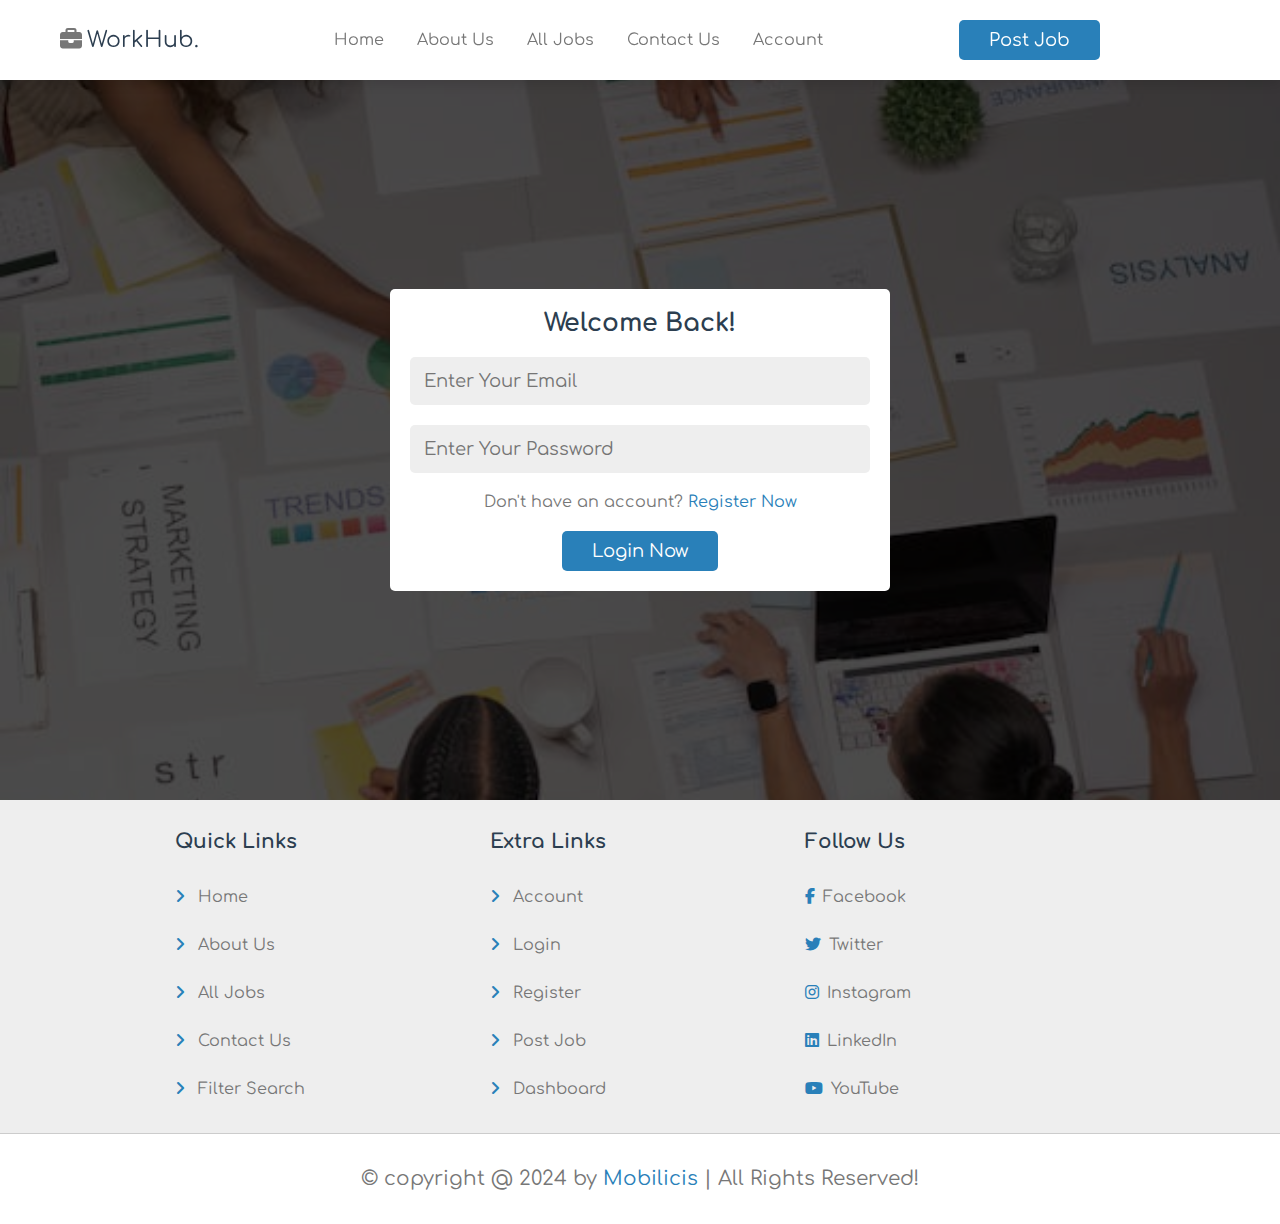
<file: login.html>
<!DOCTYPE html>
<html lang="en">
    <head>
        <meta charset="utf-8">
        <meta http-equiv="X-UA-Compatible" content="IE-edge">
        <meta name="viewport" content="width=device-width, initial-scale=1.0">
        <title>Work Opportunities in Japan-Login</title>

        <!--CSS file link-->
        <link rel="stylesheet" href="css/style.css">
    </head>
    <body>
<!--header section start-->
<header class="header">
<section class="flex">
    <div id="menu-btn" class="fas fa-bars-staggered"></div>
    <a href="home.html" class="logo"><i class="fas fa-briefcase"></i>WorkHub.</a>
    <nav class="navbar">
        <a href="index.html">Home</a>
        <a href="about.html">About Us</a>
        <a href="jobs.html">All Jobs</a>
        <a href="contact.html">Contact Us</a>
        <a href="login.html">Account</a>
    </nav>
    <a href="#" class="btn" style="margin-top:0px">Post Job</a>
    <div id="google_translate_element"></div>
</section>



</header>
<!--header section end-->

<!--Account section start-->
<div class="account-form-container">
<section class="account-form">
    <form action="" method="post">
        <h3>Welcome Back!</h3>
        <input type="email" name="email" class="input" maxlength="50" placeholder="Enter Your Email" required>
        <input type="password" name="password" class="input" maxlength="20" placeholder="Enter Your Password" required>
        <p>Don't have an account? <a href="register.html">Register Now</a></p>
        <input type="submit" value="Login Now" name="submit" class="btn">
    </form>

</section>
</div>
<!--Account section end-->

<!--Footer section start-->
<footer class="footer">
<section class="grid">
    <div class="box">
        <h3>Quick Links</h3>
        <a href="index.html"><i class="fas fa-angle-right"></i> Home</a>
        <a href="about.html"><i class="fas fa-angle-right"></i> About Us</a>
        <a href="jobs.html"><i class="fas fa-angle-right"></i> All Jobs</a>
        <a href="contact.html"><i class="fas fa-angle-right"></i> Contact Us</a>
        <a href="#"><i class="fas fa-angle-right"></i> Filter Search</a>
    </div>

    <div class="box">
        <h3>Extra Links</h3>
        <a href="#"><i class="fas fa-angle-right"></i> Account</a>
        <a href="login.html"><i class="fas fa-angle-right"></i> Login</a>
        <a href="register.html"><i class="fas fa-angle-right"></i> Register</a>
        <a href="#"><i class="fas fa-angle-right"></i> Post Job</a>
        <a href="#"><i class="fas fa-angle-right"></i> Dashboard</a>
    </div>

    <div class="box">
        <h3>Follow Us</h3>
        <a href="#"><i class="fab fa-facebook-f"></i>Facebook</a>
        <a href="#"><i class="fab fa-twitter"></i>Twitter</a>
        <a href="#"><i class="fab fa-instagram"></i>Instagram</a>
        <a href="#"><i class="fab fa-linkedin"></i>LinkedIn</a>
        <a href="#"><i class="fab fa-youtube"></i>YouTube</a>
    </div>
</section>
<div class="credit">&copy; copyright @ 2024 by <span>Mobilicis </span>| All Rights Reserved!</div>
</footer>
<!--Footer section end-->


  <!--JS file link-->
<script src="js/script.js"></script>
<script type="text/javascript">
    function googleTranslateElementInit() {
      new google.translate.TranslateElement({pageLanguage: 'en'}, 'google_translate_element');
    }
    </script>
    
    <script type="text/javascript" src="//translate.google.com/translate_a/element.js?cb=googleTranslateElementInit"></script>

    </body>
</html>
</file>
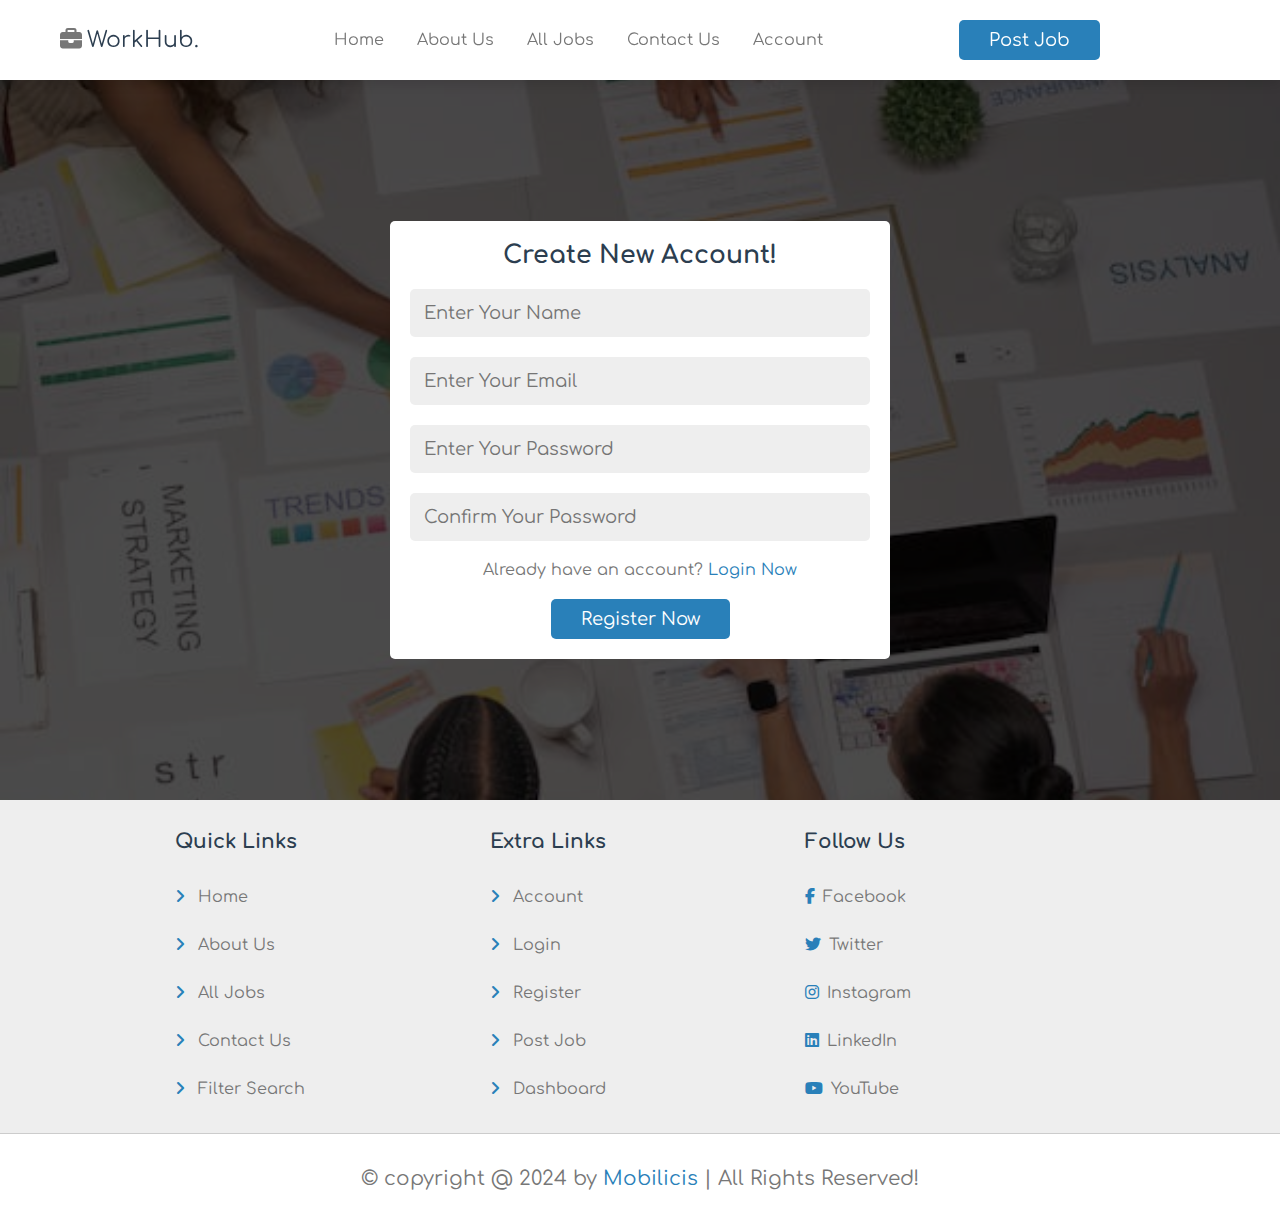
<file: register.html>
<!DOCTYPE html>
<html lang="en">
    <head>
        <meta charset="utf-8">
        <meta http-equiv="X-UA-Compatible" content="IE-edge">
        <meta name="viewport" content="width=device-width, initial-scale=1.0">
        <title>Work Opportunities in Japan-Register</title>

        <!--CSS file link-->
        <link rel="stylesheet" href="css/style.css">
    </head>
    <body>
<!--header section start-->
<header class="header">
<section class="flex">
    <div id="menu-btn" class="fas fa-bars-staggered"></div>
    <a href="home.html" class="logo"><i class="fas fa-briefcase"></i>WorkHub.</a>
    <nav class="navbar">
        <a href="index.html">Home</a>
        <a href="about.html">About Us</a>
        <a href="jobs.html">All Jobs</a>
        <a href="contact.html">Contact Us</a>
        <a href="login.html">Account</a>
    </nav>
    <a href="#" class="btn" style="margin-top:0px">Post Job</a>
    <div id="google_translate_element"></div>
</section>



</header>
<!--header section end-->


<!--Account section start-->
<div class="account-form-container">
    <section class="account-form">
        <form action="" method="post">
            <h3>Create New Account!</h3>
            <input type="text" name="name" class="input" maxlength="20" placeholder="Enter Your Name" required>
            <input type="email" name="email" class="input" maxlength="50" placeholder="Enter Your Email" required>
            <input type="password" name="password" class="input" maxlength="20" placeholder="Enter Your Password" required>
            <input type="password" name="cpassword" class="input" maxlength="20" placeholder="Confirm Your Password" required>
            <p>Already have an account? <a href="register.html">Login Now</a></p>
            <input type="submit" value="Register Now" name="submit" class="btn">
        </form>
    
    </section>
    </div>
    <!--Account section end-->









<!--Footer section start-->
<footer class="footer">
<section class="grid">
    <div class="box">
        <h3>Quick Links</h3>
        <a href="index.html"><i class="fas fa-angle-right"></i> Home</a>
        <a href="about.html"><i class="fas fa-angle-right"></i> About Us</a>
        <a href="jobs.html"><i class="fas fa-angle-right"></i> All Jobs</a>
        <a href="contact.html"><i class="fas fa-angle-right"></i> Contact Us</a>
        <a href="#"><i class="fas fa-angle-right"></i> Filter Search</a>
    </div>

    <div class="box">
        <h3>Extra Links</h3>
        <a href="#"><i class="fas fa-angle-right"></i> Account</a>
        <a href="login.html"><i class="fas fa-angle-right"></i> Login</a>
        <a href="register.html"><i class="fas fa-angle-right"></i> Register</a>
        <a href="#"><i class="fas fa-angle-right"></i> Post Job</a>
        <a href="#"><i class="fas fa-angle-right"></i> Dashboard</a>
    </div>

    <div class="box">
        <h3>Follow Us</h3>
        <a href="#"><i class="fab fa-facebook-f"></i>Facebook</a>
        <a href="#"><i class="fab fa-twitter"></i>Twitter</a>
        <a href="#"><i class="fab fa-instagram"></i>Instagram</a>
        <a href="#"><i class="fab fa-linkedin"></i>LinkedIn</a>
        <a href="#"><i class="fab fa-youtube"></i>YouTube</a>
    </div>
</section>
<div class="credit">&copy; copyright @ 2024 by <span>Mobilicis </span>| All Rights Reserved!</div>
</footer>
<!--Footer section end-->


  <!--JS file link-->
<script src="js/script.js"></script>
<script type="text/javascript">
    function googleTranslateElementInit() {
      new google.translate.TranslateElement({pageLanguage: 'en'}, 'google_translate_element');
    }
    </script>
    
    <script type="text/javascript" src="//translate.google.com/translate_a/element.js?cb=googleTranslateElementInit"></script>

    </body>
</html>
</file>
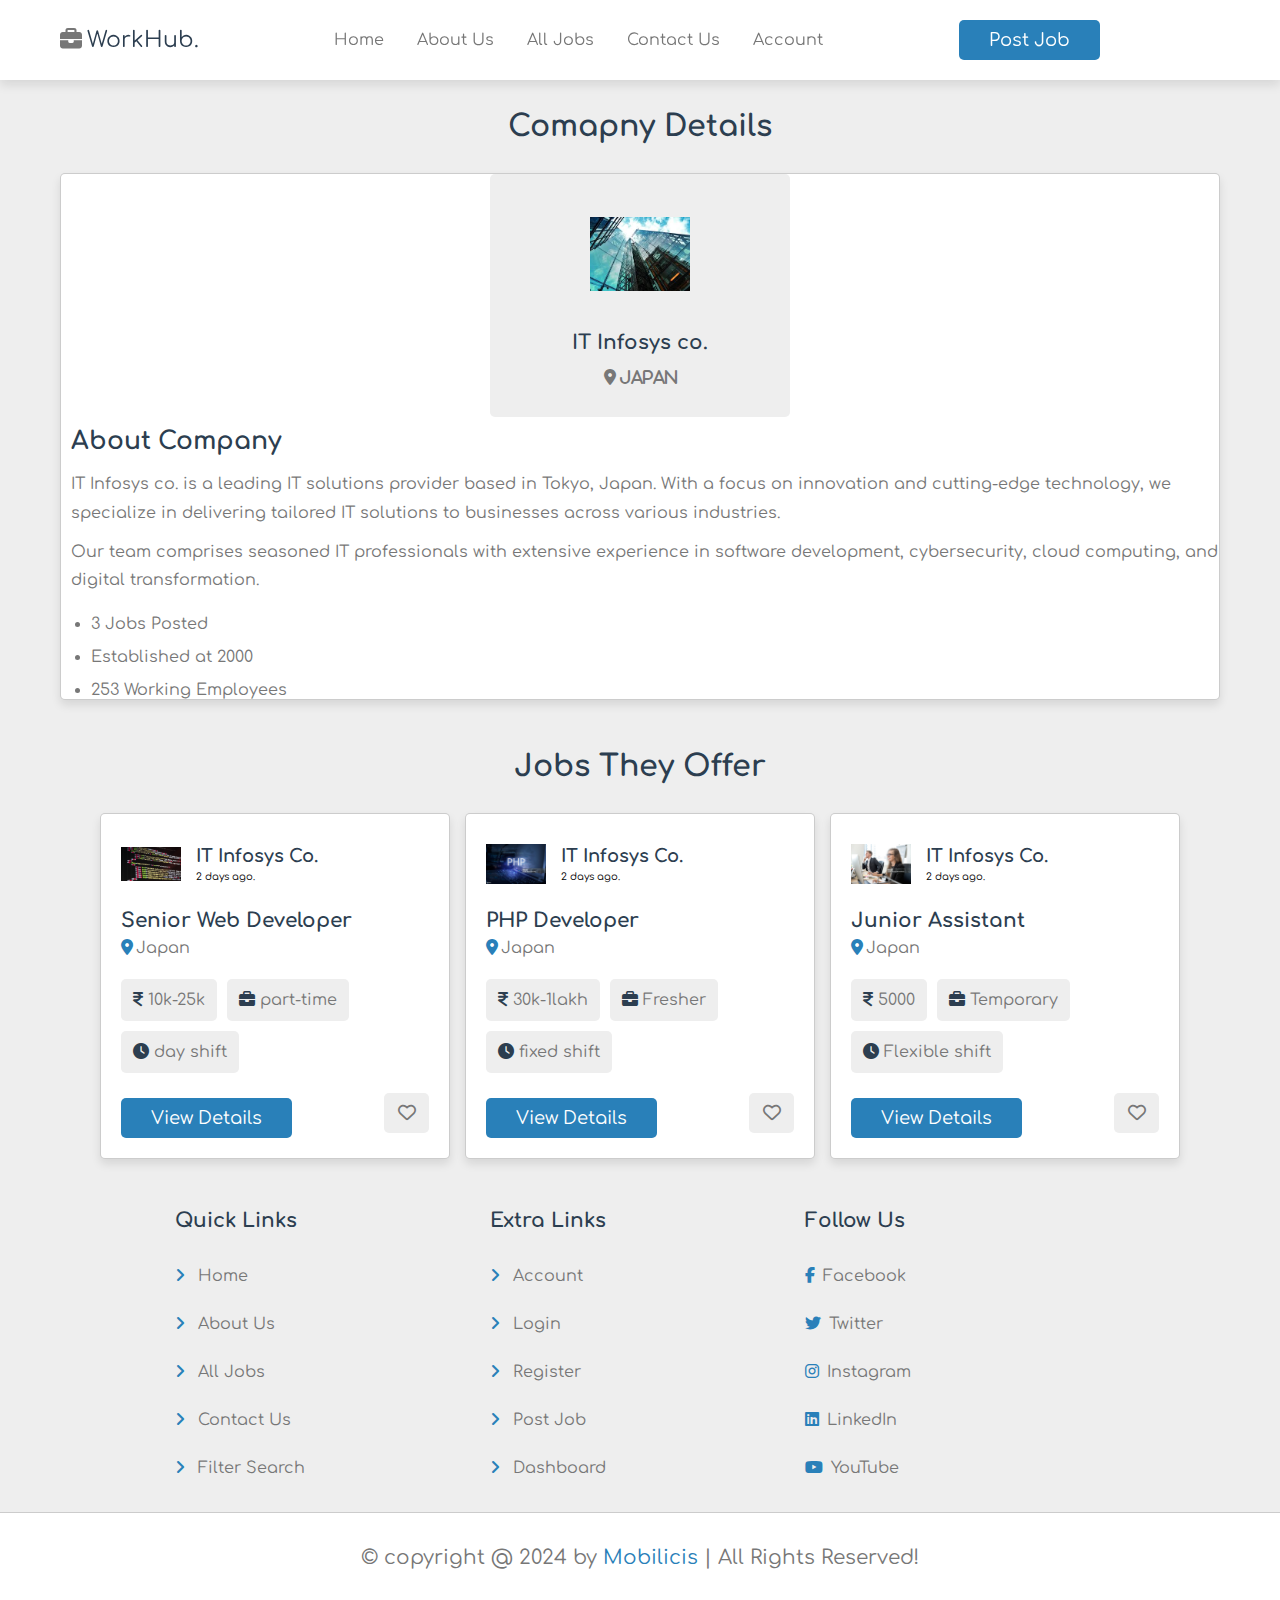
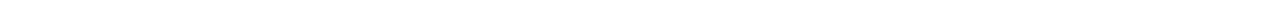
<file: view_company.html>
<!DOCTYPE html>
<html lang="en">
    <head>
        <meta charset="utf-8">
        <meta http-equiv="X-UA-Compatible" content="IE-edge">
        <meta name="viewport" content="width=device-width, initial-scale=1.0">
        <title>Work Opportunities in Japan-View Comapny</title>

        <!--CSS file link-->
        <link rel="stylesheet" href="css/style.css">
    </head>
    <body>
<!--header section start-->
<header class="header">
<section class="flex">
    <div id="menu-btn" class="fas fa-bars-staggered"></div>
    <a href="home.html" class="logo"><i class="fas fa-briefcase"></i>WorkHub.</a>
    <nav class="navbar">
        <a href="index.html">Home</a>
        <a href="about.html">About Us</a>
        <a href="jobs.html">All Jobs</a>
        <a href="contact.html">Contact Us</a>
        <a href="login.html">Account</a>
    </nav>
    <a href="#" class="btn" style="margin-top:0px">Post Job</a>
    <div id="google_translate_element"></div>
</section>



</header>
<!--header section end-->

<!--Company Section Details start-->
<section class="view-company">
<h1 class="heading">Comapny Details</h1>
<div class="details">
    <div class="info">
        <img src="images/1.jpg" alt="">
        <h3>IT Infosys co.</h3>
        <p><i class="fas fa-map-marker-alt"> Japan</i></p>
    </div>

    <div class="description">
        <h3>About Company</h3>
       <p>IT Infosys co. is a leading IT solutions provider based in Tokyo, Japan. With a focus on innovation and cutting-edge technology, we specialize in delivering tailored IT solutions to businesses across various industries. </p>
       <p>Our team comprises seasoned IT professionals with extensive experience in software development, cybersecurity, cloud computing, and digital transformation.</p>
    </div>
    <ul>
        <li>3 Jobs Posted</li>
        <li>Established at 2000</li>
        <li>253 Working Employees</li>
    </ul>

</div>
</section>
<!--Company Section Details start-->

<!--Job Section start-->
<section class="jobs-container">
    <h1 class="heading">Jobs they offer</h1>
    <div class="box-container">
        <div class="box">
            <div class="company">
                <img src="images/web.jpg" alt="">
                <div>
                    <h3>IT Infosys co.</h3>
                    <span>2 days ago.</span>
                </div>
            </div>
            <h3 class="job-title">Senior Web Developer</h3>
            <p class="location"><i class="fas fa-map-marker-alt"></i><span>Japan</span></p>
            <div class="tags">
                <p><i class="fas fa-indian-rupee-sign"></i><span>10k-25k</span></p>
                <p><i class="fas fa-briefcase"></i><span>part-time</span></p>
                <p><i class="fas fa-clock"></i><span>day shift</span></p>
            </div>
            <div class="flex-btn">
            <a href="view_job.html" class="btn">View Details</a>
            <button type="submit" class="far fa-heart" name="save"></button>
            </div>
        </div>

        <div class="box">
            <div class="company">
                <img src="images/php.jpg" alt="">
                <div>
                    <h3>IT Infosys co.</h3>
                    <span>2 days ago.</span>
                </div>
            </div>
            <h3 class="job-title">PHP Developer</h3>
            <p class="location"><i class="fas fa-map-marker-alt"></i><span>Japan</span></p>
            <div class="tags">
                <p><i class="fas fa-indian-rupee-sign"></i><span>30k-1lakh</span></p>
                <p><i class="fas fa-briefcase"></i><span>Fresher</span></p>
                <p><i class="fas fa-clock"></i><span>fixed shift</span></p>
            </div>
            <div class="flex-btn">
            <a href="view_job.html" class="btn">View Details</a>
            <button type="submit" class="far fa-heart" name="save"></button>
            </div>
        </div>

        <div class="box">
            <div class="company">
                <img src="images/junior.jpg" alt="">
                <div>
                    <h3>IT Infosys co.</h3>
                    <span>2 days ago.</span>
                </div>
            </div>
            <h3 class="job-title">Junior Assistant</h3>
            <p class="location"><i class="fas fa-map-marker-alt"></i><span>Japan</span></p>
            <div class="tags">
                <p><i class="fas fa-indian-rupee-sign"></i><span>5000</span></p>
                <p><i class="fas fa-briefcase"></i><span>Temporary</span></p>
                <p><i class="fas fa-clock"></i><span>Flexible shift</span></p>
            </div>
            <div class="flex-btn">
            <a href="view_job.html" class="btn">View Details</a>
            <button type="submit" class="far fa-heart" name="save"></button>
            </div>
        </div>

        

       

       

       
</section>
<!--Job Section end-->




<!--Footer section start-->
<footer class="footer">
<section class="grid">
    <div class="box">
        <h3>Quick Links</h3>
        <a href="index.html"><i class="fas fa-angle-right"></i> Home</a>
        <a href="about.html"><i class="fas fa-angle-right"></i> About Us</a>
        <a href="jobs.html"><i class="fas fa-angle-right"></i> All Jobs</a>
        <a href="contact.html"><i class="fas fa-angle-right"></i> Contact Us</a>
        <a href="#"><i class="fas fa-angle-right"></i> Filter Search</a>
    </div>

    <div class="box">
        <h3>Extra Links</h3>
        <a href="#"><i class="fas fa-angle-right"></i> Account</a>
        <a href="login.html"><i class="fas fa-angle-right"></i> Login</a>
        <a href="register.html"><i class="fas fa-angle-right"></i> Register</a>
        <a href="#"><i class="fas fa-angle-right"></i> Post Job</a>
        <a href="#"><i class="fas fa-angle-right"></i> Dashboard</a>
    </div>

    <div class="box">
        <h3>Follow Us</h3>
        <a href="#"><i class="fab fa-facebook-f"></i>Facebook</a>
        <a href="#"><i class="fab fa-twitter"></i>Twitter</a>
        <a href="#"><i class="fab fa-instagram"></i>Instagram</a>
        <a href="#"><i class="fab fa-linkedin"></i>LinkedIn</a>
        <a href="#"><i class="fab fa-youtube"></i>YouTube</a>
    </div>
</section>
<div class="credit">&copy; copyright @ 2024 by <span>Mobilicis </span>| All Rights Reserved!</div>
</footer>
<!--Footer section end-->


  <!--JS file link-->
<script src="js/script.js"></script>

<script type="text/javascript">
    function googleTranslateElementInit() {
      new google.translate.TranslateElement({pageLanguage: 'en'}, 'google_translate_element');
    }
    </script>
    
    <script type="text/javascript" src="//translate.google.com/translate_a/element.js?cb=googleTranslateElementInit"></script>

    </body>
</html>
</file>
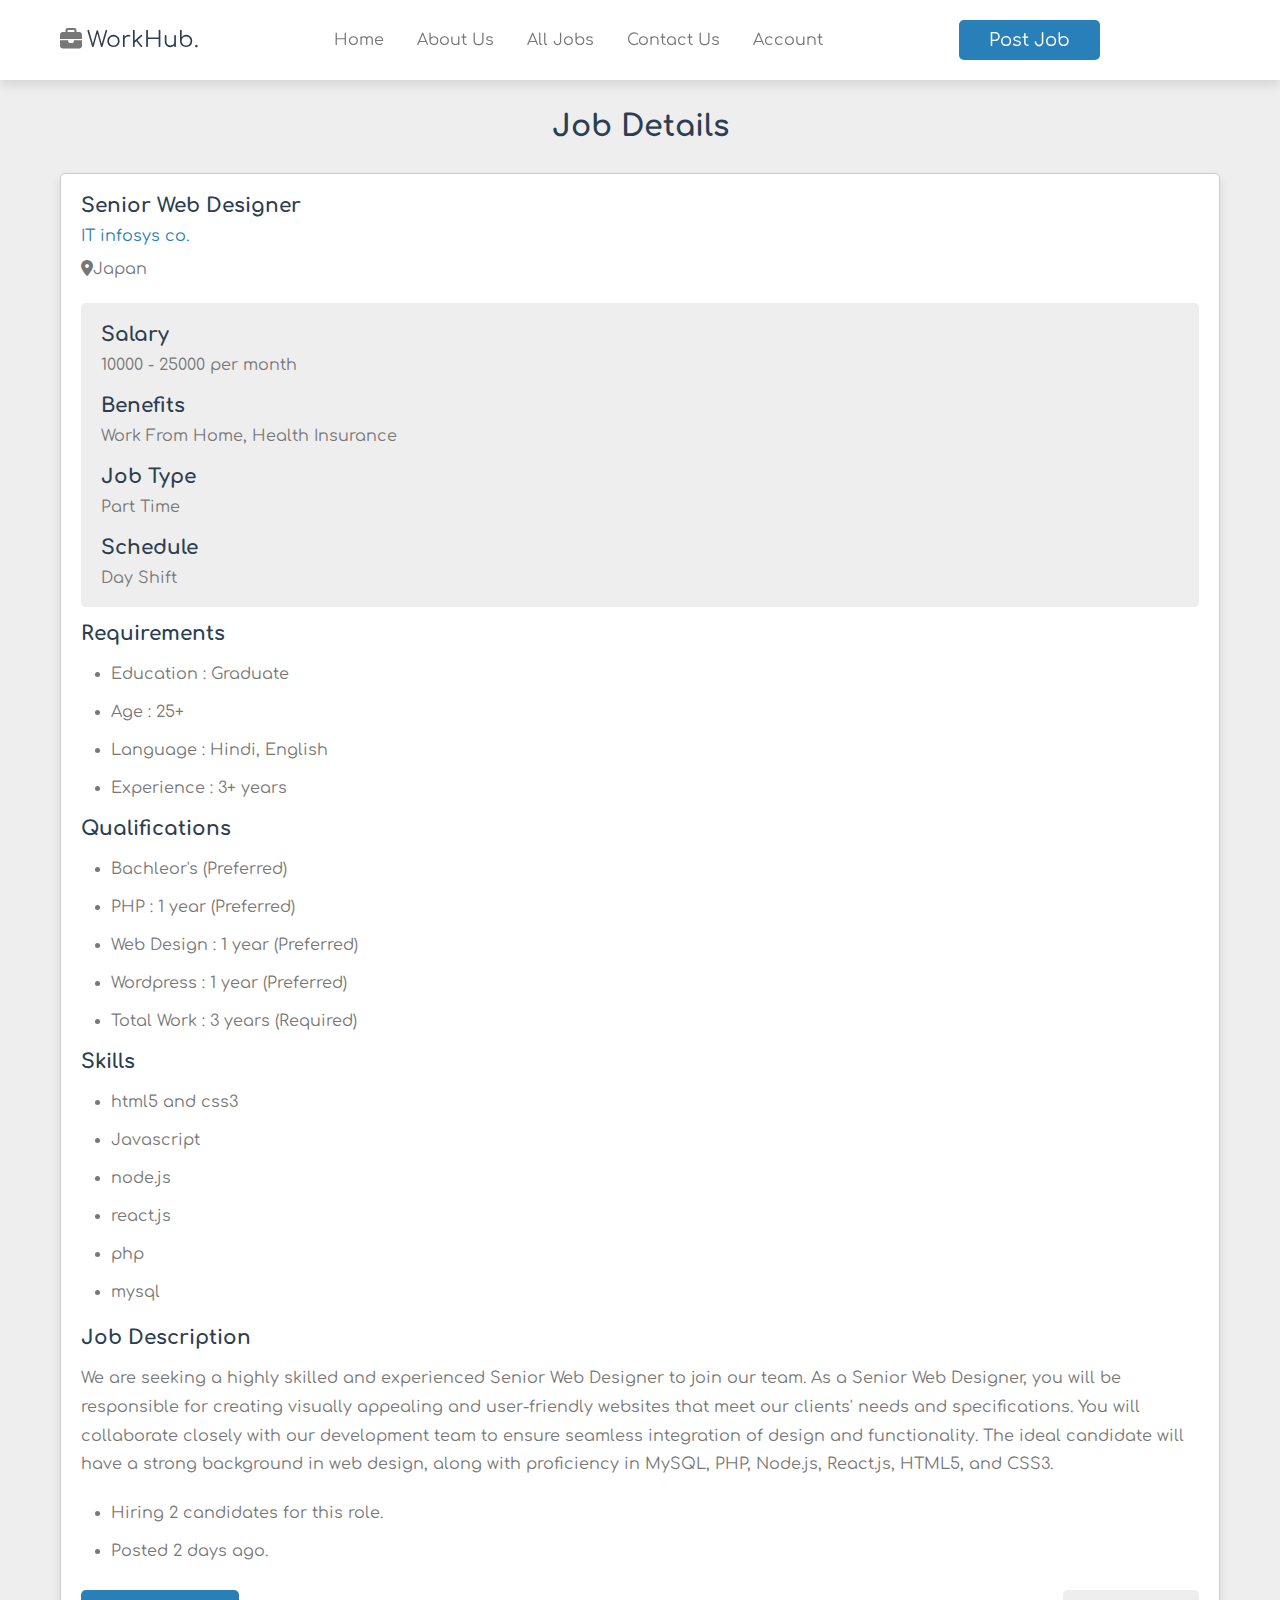
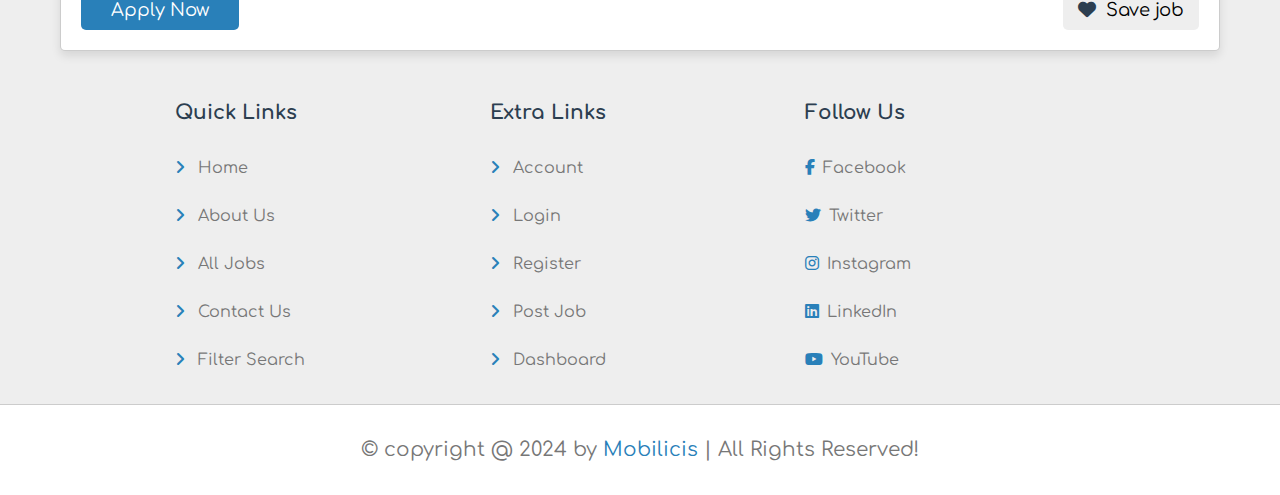
<file: view_job.html>
<!DOCTYPE html>
<html lang="en">
    <head>
        <meta charset="utf-8">
        <meta http-equiv="X-UA-Compatible" content="IE-edge">
        <meta name="viewport" content="width=device-width, initial-scale=1.0">
        <title>Work Opportunities in Japan-View Job</title>

        <!--CSS file link-->
        <link rel="stylesheet" href="css/style.css">
    </head>
    <body>
<!--header section start-->
<header class="header">
<section class="flex">
    <div id="menu-btn" class="fas fa-bars-staggered"></div>
    <a href="home.html" class="logo"><i class="fas fa-briefcase"></i>WorkHub.</a>
    <nav class="navbar">
        <a href="index.html">Home</a>
        <a href="about.html">About Us</a>
        <a href="jobs.html">All Jobs</a>
        <a href="contact.html">Contact Us</a>
        <a href="login.html">Account</a>
    </nav>
    <a href="#" class="btn" style="margin-top:0px">Post Job</a>
    <div id="google_translate_element"></div>
</section>



</header>
<!--header section end-->

<!--View job section start-->
<section class="job-details">
<h1 class="heading">Job Details</h1>
<div class="details">
    <div class="job-info">
    <h3>Senior Web Designer</h3>
    <a href="view_company.html">IT infosys co.</a>
    <p><i class="fas fa-map-marker-alt"></i>Japan</p>
</div>
<div class="basic-details">
    <h3>Salary</h3>
    <p>10000 - 25000 per month</p>
    <h3>Benefits</h3>
    <p>Work From Home, Health Insurance</p>
    <h3>Job Type</h3>
    <p>Part Time</p>
    <h3>Schedule</h3>
    <p>Day Shift</p>
</div>
<ul>
    <h3>Requirements</h3>
    <li>Education : <span>Graduate</span></li>
    <li>Age : <span>25+</span></li>
    <li>Language : <span>Hindi, English</span></li>
    <li>Experience : <span>3+ years</span></li>
</ul>
<ul>
    <h3>Qualifications</h3>
    <li>Bachleor's (Preferred)</li>
    <li>PHP : 1 year (Preferred)</li>
    <li>Web Design : 1 year (Preferred)</span></li>
    <li>Wordpress : 1 year (Preferred)</li>
    <li>Total Work : 3 years (Required)</li>
</ul>
<ul>
    <h3>Skills</h3>
    <li>html5 and css3</li>
    <li>Javascript</li>
    <li>node.js</span></li>
    <li>react.js</li>
    <li>php</li>
    <li>mysql</li>
</ul>
<div class="description">
    <h3>Job Description</h3>
    <p>We are seeking a highly skilled and experienced Senior Web Designer to join our team. As a Senior Web Designer, you will be responsible for creating visually appealing and user-friendly websites that meet our clients' needs and specifications. You will collaborate closely with our development team to ensure seamless integration of design and functionality. The ideal candidate will have a strong background in web design, along with proficiency in MySQL, PHP, Node.js, React.js, HTML5, and CSS3.</p>
    <ul>
        <li>Hiring 2 candidates for this role.</li>
        <li>Posted 2 days ago.</li>
    </ul>
</div>
<form action="" method="post" class="flex-btn">
    <input type="submit" value="Apply Now" name="apply" class="btn">
    <button type="submit"class="save"><i class="fas fa-heart"></i> Save job</button>
</form>
</div>
</section>
<!--View job section end-->


<!--Footer section start-->
<footer class="footer">
<section class="grid">
    <div class="box">
        <h3>Quick Links</h3>
        <a href="index.html"><i class="fas fa-angle-right"></i> Home</a>
        <a href="about.html"><i class="fas fa-angle-right"></i> About Us</a>
        <a href="jobs.html"><i class="fas fa-angle-right"></i> All Jobs</a>
        <a href="contact.html"><i class="fas fa-angle-right"></i> Contact Us</a>
        <a href="#"><i class="fas fa-angle-right"></i> Filter Search</a>
    </div>

    <div class="box">
        <h3>Extra Links</h3>
        <a href="#"><i class="fas fa-angle-right"></i> Account</a>
        <a href="login.html"><i class="fas fa-angle-right"></i> Login</a>
        <a href="register.html"><i class="fas fa-angle-right"></i> Register</a>
        <a href="#"><i class="fas fa-angle-right"></i> Post Job</a>
        <a href="#"><i class="fas fa-angle-right"></i> Dashboard</a>
    </div>

    <div class="box">
        <h3>Follow Us</h3>
        <a href="#"><i class="fab fa-facebook-f"></i>Facebook</a>
        <a href="#"><i class="fab fa-twitter"></i>Twitter</a>
        <a href="#"><i class="fab fa-instagram"></i>Instagram</a>
        <a href="#"><i class="fab fa-linkedin"></i>LinkedIn</a>
        <a href="#"><i class="fab fa-youtube"></i>YouTube</a>
    </div>
</section>
<div class="credit">&copy; copyright @ 2024 by <span>Mobilicis </span>| All Rights Reserved!</div>
</footer>
<!--Footer section end-->


  <!--JS file link-->
<script src="js/script.js"></script>
<script type="text/javascript">
    function googleTranslateElementInit() {
      new google.translate.TranslateElement({pageLanguage: 'en'}, 'google_translate_element');
    }
    </script>
    
    <script type="text/javascript" src="//translate.google.com/translate_a/element.js?cb=googleTranslateElementInit"></script>

    </body>
</html>
</file>
<file: css/style.css>
/*font awesome cdn link*/
@import url('https://cdnjs.cloudflare.com/ajax/libs/font-awesome/6.3.0/css/all.min.css');

/*google fonts cdn link*/
@import url('https://fonts.googleapis.com/css2?family=Comfortaa:wght@300;400;500;600;700&display=swap');


:root{
    --main-color: #2980b9;
    --red: red;
    --light-color: #777;
    --light-bg: #eee;
    --black: #2c3e50;
    --white: #fff;
    --box-shadow: 0 .5rem 1rem rgba(0,0,0,.1);
    --border: .1rem solid rgba(0,0,0,.2);
}

*{
    font-family: 'comfortaa',cursive;
    margin: 0;
    padding: 0;
    box-sizing: border-box;
    text-decoration: none;
    outline: none;
    border: none;
}

*::selection{
    background-color: var(--main-color);
    color: var(--white);
}

::-webkit-scrollbar{
    width: 1rem;
    height: .5rem;
}

::-webkit-scrollbar-track{
    background-color: transparent;
}

::-webkit-scrollbar-thumb{
    background-color: var(--main-color);
}

html{
    font-size: 62.5%;
    overflow-x: hidden;
    scroll-padding-top: 7rem;
    scroll-behavior: smooth;
}

body{
    background-color: var(--light-bg);
}

section{
    padding: 2rem;
    margin: 0 auto;
    max-width: 1200px;
}

.heading{
    text-align: center;
    margin-bottom: 2rem;
    font-size: 3rem;
    color: var(--black);
    text-transform: capitalize;
    padding: 1rem 0;
}

.section-title{
    border-top: 1rem solid var(--main-color);
    border-bottom: 1rem solid var(--main-color);
    background-color: var(--black);
    color: var(--white);
    text-align: center;
    padding: 6rem 2rem;
    font-size: 6rem;
    text-transform: capitalize;
}

.btn{
    display: inline-block;
    margin-top: 1rem;
    padding: 1rem 3rem;
    cursor: pointer;
    font-size: 1.8rem;
    color: var(--white);
    background-color: var(--main-color);
    border-radius: .5rem;
    text-transform: capitalize;
    text-align: center;
}

.btn:hover{
    background-color: var(--black);
}

.flex-btn{
    display: flex;
    align-items: center;
    justify-content: space-between;
    column-gap: 1rem;
    flex-wrap: wrap;
}

.header{
    position: sticky;
    top : 0;
    left: 0;
    right: 0;
    background-color: var(--white);
    box-shadow: var(--box-shadow);
    z-index: 1000;
}

.header .flex{
    position: relative;
    display: flex;
    align-items: center;
    justify-content: space-between;
}

#menu-btn{
    font-size: 2.7rem;
    color: var(--black);
    cursor: pointer;
    display: none;
}

.header .flex .logo{
    font-size: 2.2rem;
    color: var(--black);
}

.header .flex .logo i{
    margin-right: .5rem;
    color: var(--light-color);
}

.header .flex .navbar a{
display: inline-block;
padding: 1rem 1.5rem;
font-size: 1.6rem;
color: var(--light-color);
border-radius: .5rem;
text-transform: capitalize;
}

.header .flex .navbar a:hover{
background-color: var(--main-color);
color: var(--white);
}

.main-container{
    background: url('../images/home.jpeg'),rgba(0,0,0,.7) no-repeat;
    background-size: cover;
    background-position: center;
    background-attachment: fixed;
    background-blend-mode: color;
}

.main-container .main{
    min-height: 80vh;
    display: flex;
    align-items: center;
    justify-content: center;
}

.main-container .main form{
    background-color: var(--white);
    width: 50rem;
    border-radius: .5rem;
    padding: 2rem;
    text-align: center;
}

.main-container .main form h3{
    font-size: 2.5rem;
    color: var(--black);
    margin-bottom: 1rem;
    text-transform: capitalize;
}

.main-container .main form p{
    text-align: left;
    font-size: 1.6rem;
    color: var(--light-color);
    padding-top: 1rem;
}

.main-container .main form p span{
    color: var(--red);
}

.main-container .main form .input{
    width: 100%;
    border-radius: .5rem;
    margin: 1rem 0;
    padding: 1.4rem;
    font-size: 1.8rem;
    background-color: var(--light-bg);
    color: var(--black);

}

.category .box-container{
   display: grid; 
   grid-template-columns: repeat(auto-fit, 25rem);
   justify-content: center;
   align-items: flex-start;
   gap: 1.5rem;
}

.category .box-container .box{
    border-radius: .5rem;
    box-shadow: var(--box-shadow);
    border: var(--border);
    padding: 2rem;
    background: var(--white);
    display: flex;
    align-items: center;
    gap: 2rem;
}

.category .box-container .box i{
    height: 4.5rem;
    width: 5rem;
    line-height: 4.5rem;
    font-size: 1.8rem;
    color: var(--black);
    border-radius: .5rem;
    background-color: var(--light-bg);
    text-align: center;
}

.category .box-container .box h3{
    font-size: 1.8rem;
    color: var(--black);
    padding-bottom: .5rem;
    text-transform: capitalize;
}

.category .box-container .box span{
    color: var(--light-color);
    font-size: 1.6rem;
}

.category .box-container .box:hover{
    background-color: var(--black);
}

.category .box-container .box:hover h3{
    color: var(--white);
}

.category .box-container .box:hover span{
    color: var(--white);
}

.category .box-container .box:hover i{
    color: var(--black);
    background-color: var(--white);
}

.jobs-container .box-container{
    display: grid;
    grid-template-columns: repeat(auto-fit, 35rem);
    gap: 1.5rem;
    align-items: flex-start;
    justify-content: center;

}

.jobs-container .box-container .box{
    background-color: var(--white);
    border-radius: .5rem;
    border: var(--border);
    padding: 2rem;
    box-shadow: var(--box-shadow);
    overflow-x: hidden;
}

.jobs-container .box-container .box .company{
    display: flex;
    align-items: center;
    gap: 1.5rem;
    margin-bottom: 1.5rem;
}

.jobs-container .box-container .box .company img{
    height: 6rem;
    width: 6rem;
    object-fit: contain;
}

.jobs-container .box-container .box .company h3{
    font-size: 1.8rem;
    color: var(--black);
    text-overflow: ellipsis;
    overflow-x: hidden;
    text-transform: capitalize;
    padding-bottom: .5rem;

}

.jobs-container .box-container .box .company p{
    color: var(--light-color);
    font-size: 1.6rem;
}

.jobs-container .box-container .box .job-title{
    font-size: 2rem;
    color: var(--black);
    text-transform: capitalize;
    overflow-x: hidden;
    text-overflow: ellipsis;
}

.jobs-container .box-container .box .tags{
    display: flex;
    flex-wrap: wrap;
    gap: 1rem;
    margin: 1.5rem 0;
}

.jobs-container .box-container .box .location{
    padding: .7rem 0;
    font-size: 1.6rem;
    color: var(--light-color);
}

.jobs-container .box-container .box .location i{
    margin-right: .3rem;
    color: var(--main-color);
}

.jobs-container .box-container .box .tags p{
    padding: 1.2rem;
    border-radius: .5rem;
    background-color: var(--light-bg);
    font-size: 1.6rem;
    color: var(--light-color);
}

.jobs-container .box-container .box .tags p i{
    margin-right: .5rem;
    color: var(--black);

}

.jobs-container .box-container .box .fa-heart{
    background-color: var(--light-bg);
    border-radius: .5rem;
    color: var(--light-color);
    font-size: 1.8rem;
    cursor: pointer;
    height: 4rem;
    width: 4.5rem;
    line-height: 4rem;
}

.jobs-container .box-container .box .fa-heart:hover{
    background-color: var(--black);
    color: var(--white);
}

.about img{
    width: 100%;
    margin-bottom: 1.5rem;
}

.about .box{
    background-color: var(--white);
    border-radius: .5rem;
    border: var(--border);
    padding: 2rem;
    box-shadow: var(--box-shadow);
}

.about .box h3{
    font-size: 2.5rem;
    color: var(--black);
    margin-bottom: 1rem;
    text-transform: capitalize;
}

.about .box p{
    padding: 1rem 0;
    line-height: 1.8;
    color: var(--light-color);
    font-size: 1.6rem;
}

.reviews .box-container{
    display: grid;
    grid-template-columns: repeat(auto-fit, 35rem);
    gap: 1.5rem;
    align-items: flex-start;
    justify-content: center;

}

.reviews .box-container .box{
    background-color: var(--white);
    box-shadow: var(--box-shadow);
    border: var(--border);
    border-radius: .5rem;
    padding: 2rem;
}

.reviews .box-container .box .stars{
    margin-bottom: 1.5rem;

}

.reviews .box-container .box .stars i{
    color: var(--main-color);
    font-size: 1.8rem;
}

.reviews .box-container .box .title{
    font-size: 2rem;
    color: var(--black);
    text-align: right;
    text-transform: capitalize;
    margin-bottom: .5rem;
}

.reviews .box-container .box p{
    text-align: right;
    font-size: 1.6rem;
    color: var(--light-color);
    padding: 1rem 0;
    line-height: 1.8;
}

.reviews .box-container .box .user{
    display: flex;
    gap: 1.5rem;
    margin-top: 1.5rem;
    align-items: center;

}

.reviews .box-container .box .user img{
    height: 6rem;
    width: 6rem;
    border-radius: 50%;
    object-fit: cover;
}

.reviews .box-container .box .user h3{
    font-size: 2rem;
    color: var(--black);
    margin-bottom: .5rem;
    text-transform: capitalize;
}

.reviews .box-container .box .user span{
    color: var(--light-color);
    font-size: 1.6rem;
}

.job-filter form{
    background-color: var(--white);
    border-radius: .5rem;
    border: var(--border);
    padding: 2rem;
    box-shadow: var(--box-shadow);
}

.job-filter form .flex{
    display: flex;
    flex-wrap: wrap;
    column-gap: 1rem;
}

.job-filter form .flex .box{
    flex: 1 1 40rem;

}

.job-filter form .flex .box p{
    font-size: 1.6rem;
    color: var(--light-color);
}

.job-filter form .flex .box p span{
    color: var(--red);

}

.job-filter form .flex .box input{
    width: 100%;
    border-radius: .5rem;
    padding: 1.4rem;
    color: var(--black);
    margin: 1rem 0;
    background-color: var(--light-bg);
    font-size: 1.8rem;
}

.job-filter form .dropdown-container{
    margin-top: 2rem;
    display: flex;
    flex-wrap: wrap;
    gap: 1rem;
}

.job-filter form .dropdown-container .dropdown{
    flex: 1 1 20rem;
    position: relative;

}

.job-filter form .dropdown-container .dropdown .output{
    width: 100%;
    background: var(--light-bg);
    border-radius: .5rem;
    padding: 1.4rem;
    font-size: 1.8rem;
    color: var(--black);
    text-align: center;
    user-select: none;
    cursor: pointer;
}

.job-filter form .dropdown-container .dropdown .output:placeholder-shown{
    text-transform: capitalize;
}

.job-filter form .dropdown-container .dropdown .lists{
    position: absolute;
    top: 100%;
    left: 0;
    right: 0;
    background-color: var(--white);
    padding: 1rem;
    border-radius: .5rem;
    background-color: var(--white);
    border: var(--border);
    box-shadow: var(--box-shadow);
    z-index: 10;
    transform: scaleY(0);
    transform-origin: top;
}

.job-filter form .dropdown-container .dropdown .lists .items{
    padding: 1.2rem 1.4rem;
    border-radius: .5rem;
    font-size: 1.8rem;
    color: var(--black);
    cursor: pointer;
}

.job-filter form .dropdown-container .dropdown .lists .items:hover{
    background-color: var(--light-bg);
}

.job-filter form .dropdown-container .dropdown .lists:hover,
.job-filter form .dropdown-container .dropdown:hover .lists,
.job-filter form .dropdown-container .dropdown .output:focus + .lists,
.job-filter form .dropdown-container .dropdown .output:focus-within + .lists{
 transform: scaleY(1);
 transition: .2s linear;
}

.job-details .details{
    background-color: var(--white);
    border-radius: .5rem;
    border: var(--border);
    padding: 2rem;
    box-shadow: var(--box-shadow);
    overflow-x: hidden;
}

.job-details .details h3{
    margin-bottom: 1rem;
    font-size: 2rem;
    color: var(--black);
    text-transform: capitalize;
    overflow-x: hidden;
    text-overflow: ellipsis;

}

.job-details .details .job-info a{
    display: block;
    font-size: 1.6rem;
    color: var(--main-color);
    margin: .5rem 0;
}

.job-details .details .job-info a:hover{
    text-decoration: underline;
}

.job-details .details .job-info p{
    padding: 1rem 0;
    font-size: 1.6rem;
    color: var(--light-color);
}

.job-details .details .basic-details{
    background-color: var(--light-bg);
    margin: 1.5rem 0;
    border-radius: .5rem;
    padding: 2rem;
    padding-bottom: 0;
}

.job-details .details .basic-details p{
    color: var(--light-color);
    padding-bottom: 2rem;
    font-size: 1.6rem;
}

.job-details .details ul{
    margin: 1rem 0;

}

.job-details .details ul li{
    padding: 1rem 0;
    font-size: 1.6rem;
    color: var(--light-color);
    margin-left: 3rem;
}

.job-details .details .description{
    margin-top: 1.5rem;
}

.job-details .details .description p{
    font-size: 1.6rem;
    color: var(--light-color);
    line-height: 1.8;
    padding: .5rem 0;
}

.job-details .details .save{
    background-color: var(--light-bg);
    border-radius: .5rem;
    padding: 1rem 1.5rem;
    cursor: pointer;
    font-size: 1.8rem;
    margin-top: 1rem;
}

.job-details .details .save:hover{
    background-color: var(--black);
}

.job-details .details .save i{
    margin-right: .5rem;
    color: var(--black);
}

.job-details .details .save span{
    color: var(--light-color);
}

.job-details .details .save:hover i{
    color: var(--white);
}

.job-details .details .save:hover span{
    color: var(--white);
}

.view-company .details{
    background-color: var(--white);
    box-shadow: var(--box-shadow);
    border: var(--border);
    border-radius: .5rem;

}

.view-company .details .info{
    max-width: 30rem;
    margin: 0 auto;
    border-radius: .5rem;
    background-color: var(--light-bg);
    padding: 3rem 2rem;
    text-align: center;
    
}

.view-company .details .info img{
    height: 10rem;
    width: 10rem;
    object-fit: contain;
    margin-bottom: 1rem;
}

.view-company .details .info h3{
    padding: 1.5rem 0;
    font-size: 2rem;
    color: var(--black);
}

.view-company .details .info p{
    font-size: 1.6rem;
    color: var(--light-color);
}

.view-company .details .description h3{
    font-size: 2.5rem;
    color: var(--black);
    padding: 1rem 0;
    text-transform: capitalize;
    margin-left: 1rem;

}

.view-company .details .description p{
    padding: .5rem 0;
    font-size: 1.6rem;
    color: var(--light-color);
    line-height: 1.8;
    margin-left: 1rem;
    
}

.view-company .details ul li{
    margin-left: 3rem;
    font-size: 1.6rem;
    color: var(--light-color);
    padding-top: 1.5rem;

}

.contact .box-container{
    display: grid;
    grid-template-columns: repeat(auto-fit, 35rem);
    gap: 1.5rem;
    align-items: flex-start;
    justify-content: center;
}

.contact .box-container .box{
    background-color: var(--white);
    border: var(--border);
    border-radius: .5rem;
    box-shadow: var(--box-shadow);
    padding: 3rem 2rem;
    text-align: center;
}

.contact .box-container .box i{
    height: 4.5rem;
    width: 5rem;
    line-height: 4.5rem;
    font-size: 2rem;
    color: var(--white);
    background-color: var(--black);
    border-radius: .5rem;
    margin-bottom: 2rem;
}

.contact .box-container .box a{
    display: block;
    padding-top: .5rem;
    font-size: 1.6rem;
    color: var(--light-color);
    line-height: 1.5;
}

.contact form{
    margin-top: 2rem;
    background-color: var(--white);
    border: var(--border);
    border-radius: .5rem;
    box-shadow: var(--box-shadow);
    padding: 2rem;
    text-align: center;
}

.contact form h3{
    font-size: 2.5rem;
    color: var(--black);
    text-transform: capitalize;
    margin-bottom: 1rem;

}

.contact form .flex{
    display: flex;
    flex-wrap: wrap;
    column-gap: 1rem;

}

.contact form .flex .box{
    flex: 1 1 40rem;
}

.contact form .input{
    width: 100%;
    border-radius: .5rem;
    padding: 1.4rem;
    color: var(--black);
    font-size: 1.8rem;
    background-color: var(--light-bg);
    margin: 1rem 0;
}

.contact form p{
    text-align: left;
    font-size: 1.6rem;
    padding-top: 1rem;
    color: var(--light-color);
}

.contact form p span{
    color: var(--red);
}

.contact form textarea{
    height: 15rem;
    resize: none;
}

.account-form-container{
    background: url('../images/home.jpeg'),rgba(0,0,0,.7) no-repeat;
    background-size: cover;
    background-position: center;
    background-attachment: fixed;
    background-blend-mode: color;
}

.account-form-container .account-form{
    min-height: 80vh;
    display: flex;
    align-items: center;
    justify-content: center;
}

.account-form-container .account-form form{
   background-color: var(--white); 
   border-radius: .5rem;
   padding: 2rem;
   width: 50rem;
   text-align: center;
}

.account-form-container .account-form form h3{
    font-size: 2.5rem;
    color: var(--black);
    text-transform: capitalize;
    margin-bottom: 1rem;
}

.account-form-container .account-form form .input{
    width: 100%;
    margin: 1rem 0;
    font-size: 1.8rem;
    padding: 1.4rem;
    background-color: var(--light-bg);
    border-radius: .5rem;
}

.account-form-container .account-form form p{
    padding: 1rem 0;
    font-size: 1.6rem;
    color: var(--light-color);
}

.account-form-container .account-form form p a{
    color: var(--main-color);
}

.account-form-container .account-form form p a:hover{
    color: var(--black);
    text-decoration: underline;
}






.footer .grid{
    display: grid;
    grid-template-columns: repeat(auto-fit, 30rem);
    gap: 1.5rem;
    justify-content: center;
    align-items: flex-start;
}

.footer .grid .box h3{
    font-size: 2rem;
    color: var(--black);
    margin: 1rem 0;
    padding-bottom: 1rem;
    text-transform: capitalize;

}

.footer .grid .box a{
    display: block;
    padding: 1.5rem 0;
    font-size: 1.6rem;
    color: var(--light-color);

}

.footer .grid .box a i{
    color: var(--main-color);
    margin-right: .8rem;
    transform: .2s linear;
}

.footer .grid .box a:hover i{
    margin-right: 2rem;

}

.footer .credit{
    text-align: center;
    padding: 3rem 2rem;
    border-top: var(--border);
    background-color: var(--white);
    font-size: 2rem;
    color: var(--light-color);

}

.footer .credit span{
    color: var(--main-color);
    text-transform: capitalize;
    line-height: 1.5;
}



/* media queries */
@media(max-width:991px){
    html{
        font-size: 55%;
    }
    .section-title{
        font-size: 5rem;
    }
}

@media(max-width:768px){
    #menu-btn{
        display: inline-block;
    } 

    .header .flex .navbar{
        position: absolute;
        top: 99%;
        left: 0;
        right: 0;
        border-top: var(--border);
        background-color: var(--white);
        padding: 1rem .5rem;
        clip-path: polygon(0 0, 100% 0, 100% 0, 0 0);
        transition: .2s linear;
    }

    .header .flex .navbar a{
        display: block;
        padding: 1.5rem 2rem;
    }

    .header .flex .navbar.active{
        clip-path: polygon(0 0, 100% 0, 100% 100%, 0 100%);
    }

    .category .box-container{
        grid-template-columns: repeat(auto-fit, 16.5rem);
    }

    .category .box-container .box{
        flex-flow: column;
        text-align: center;
    }

    .section-title{
        font-size: 4rem;
        padding: 4rem 2rem;
    }

    
}

@media(max-width:450px){
    html{
        font-size: 50%;
    }
    .section-title{
        font-size: 3.5rem;
    }
}
</file>
